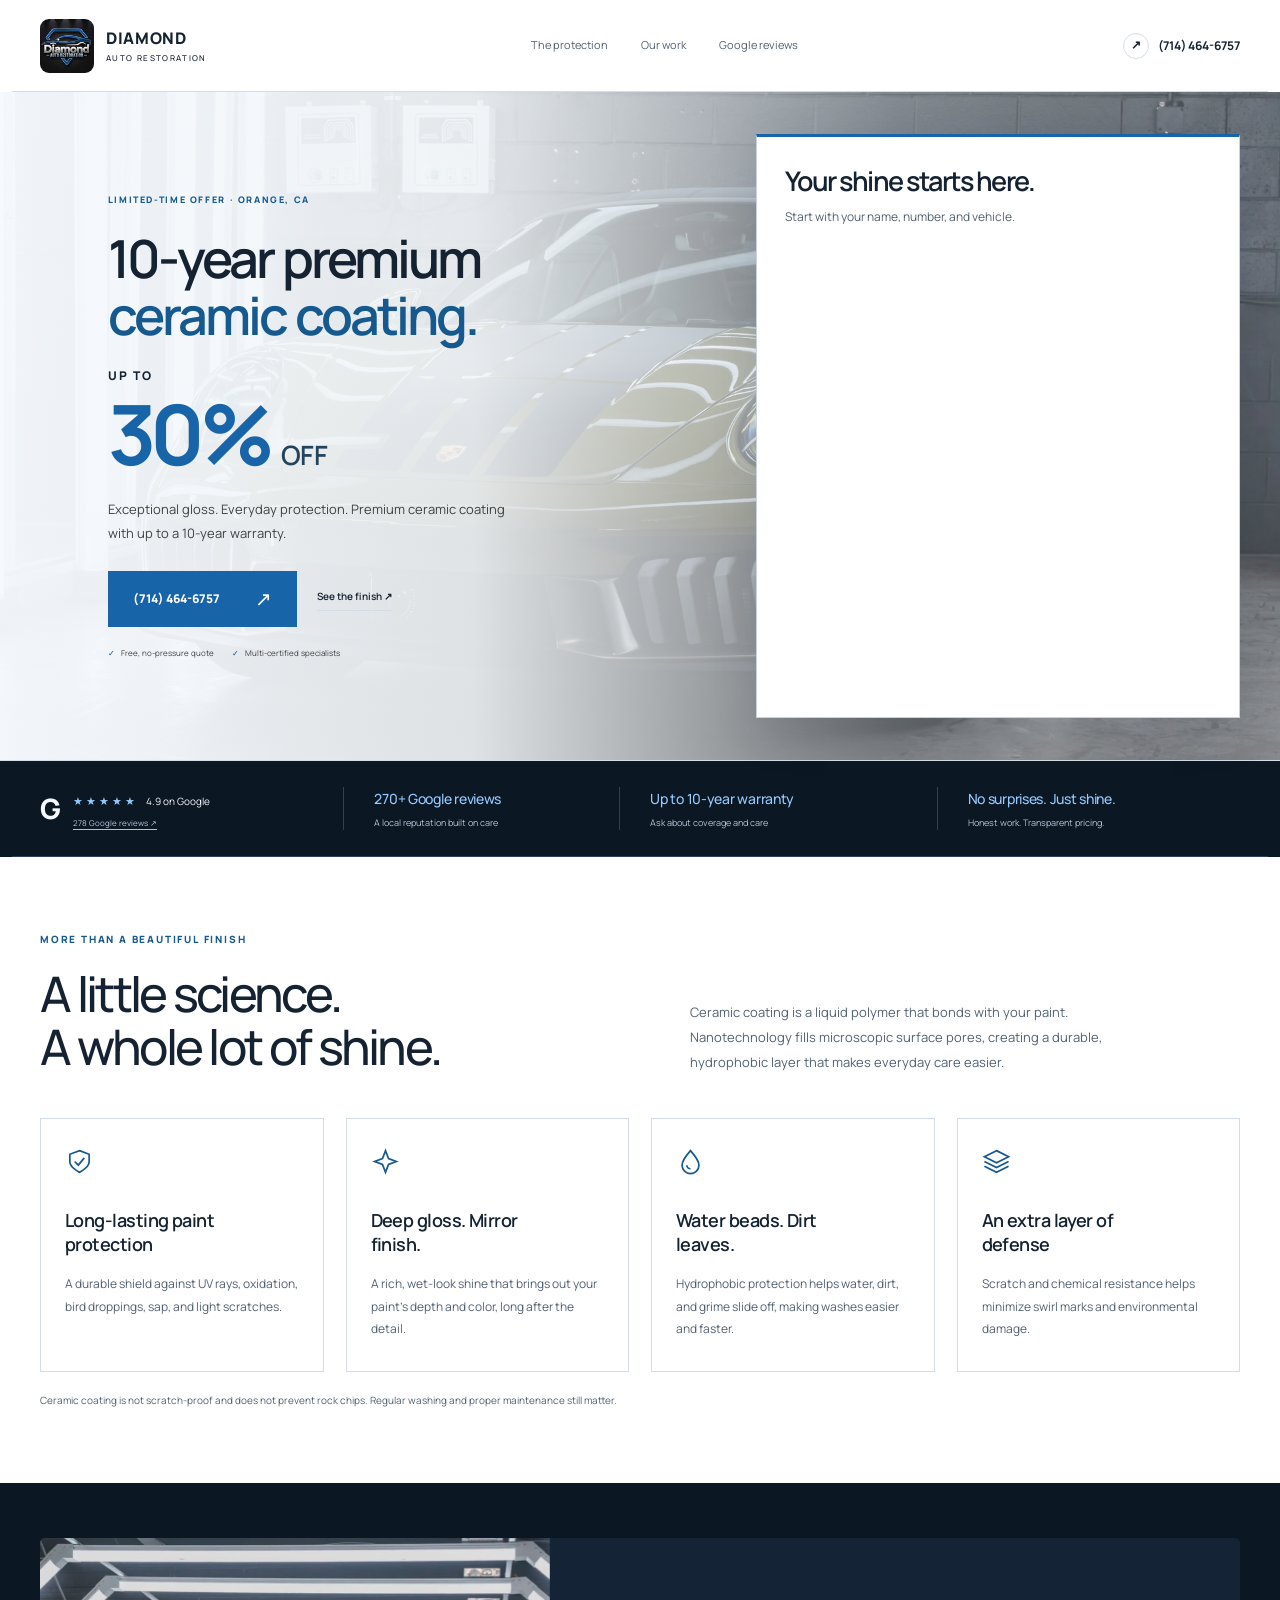
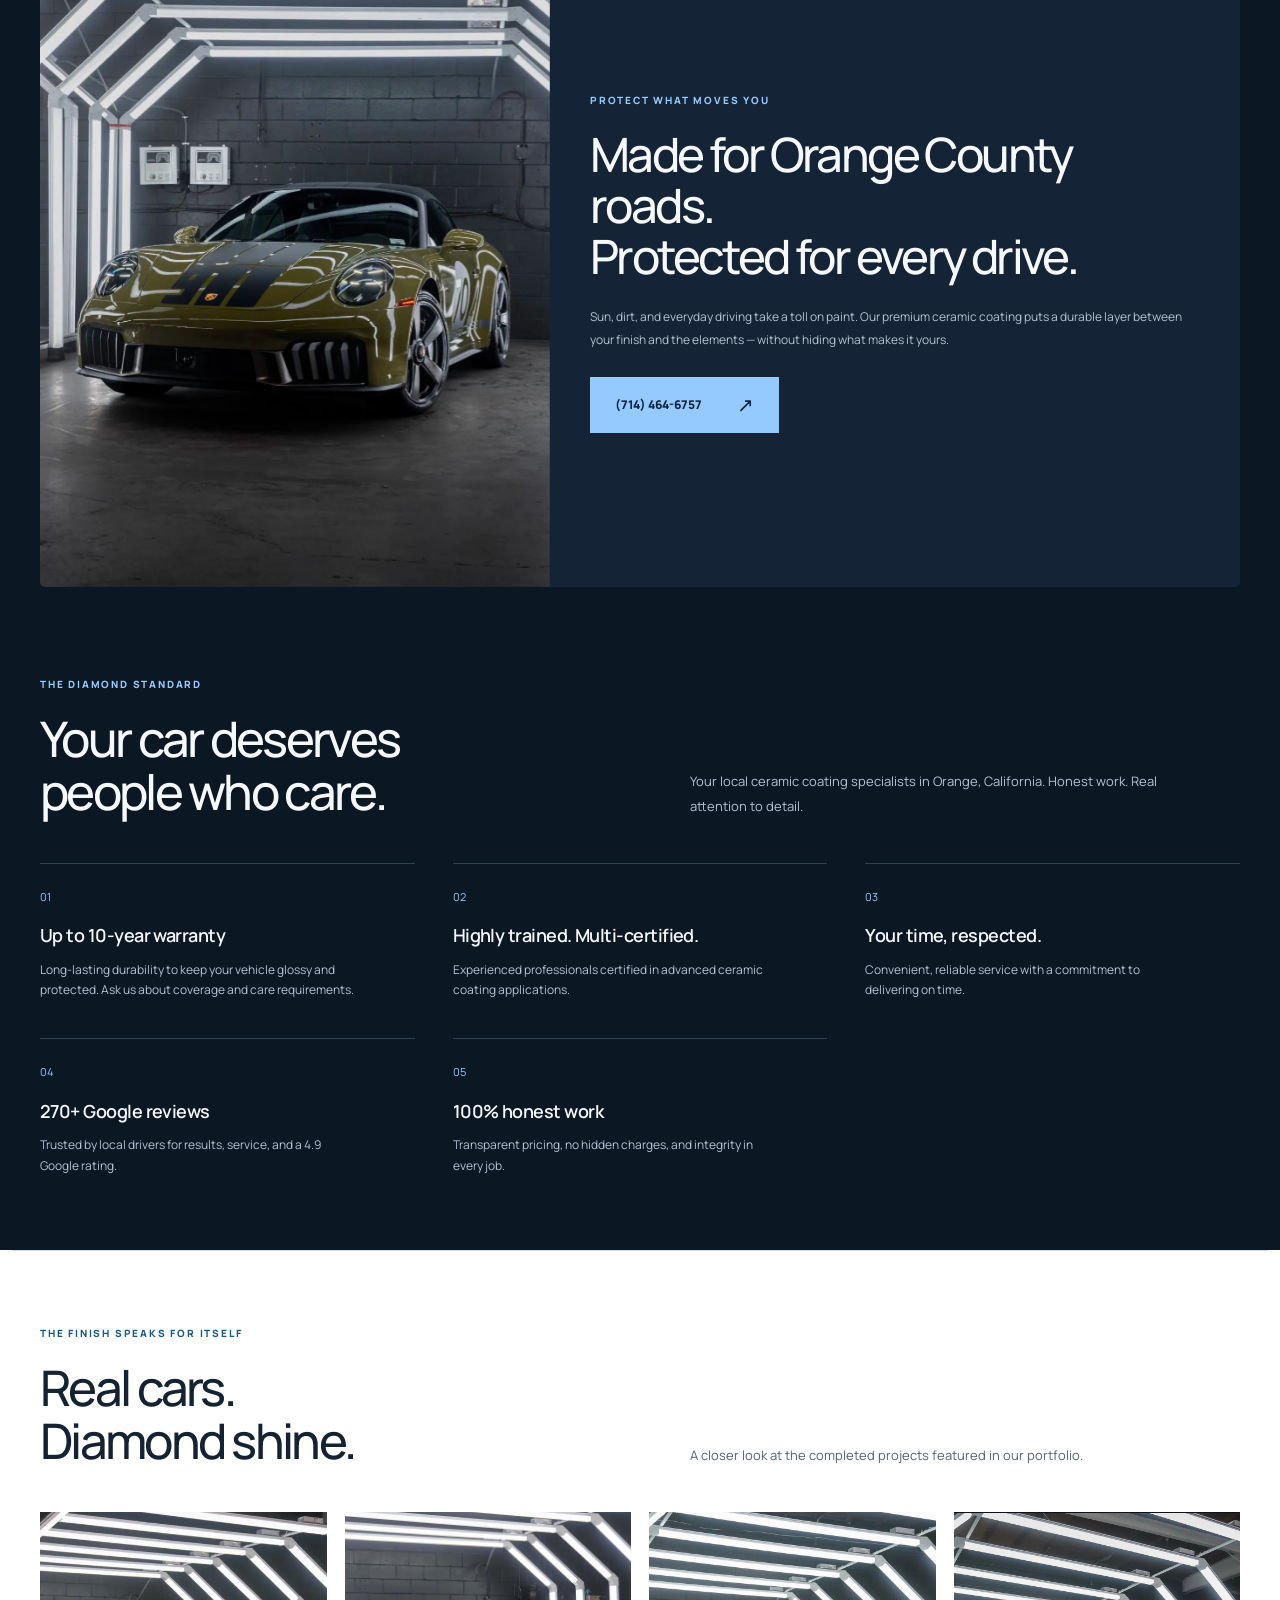
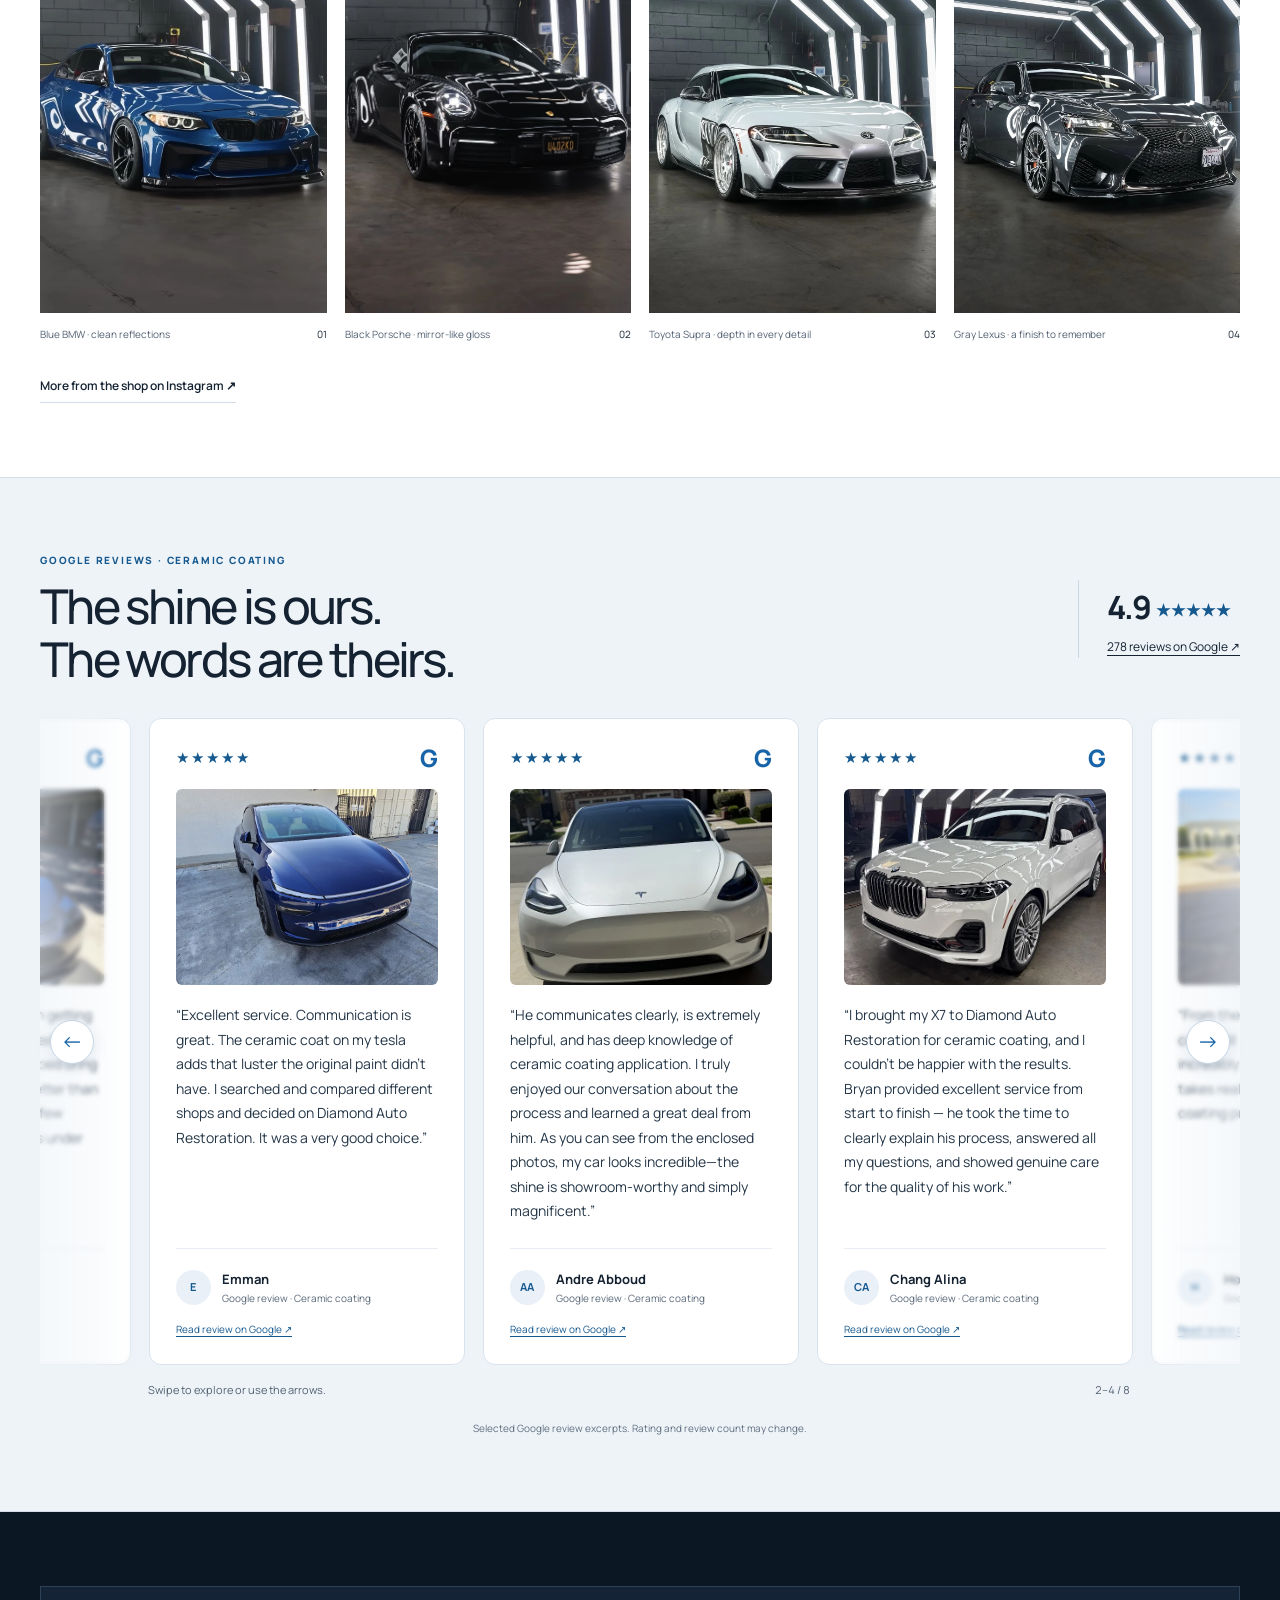
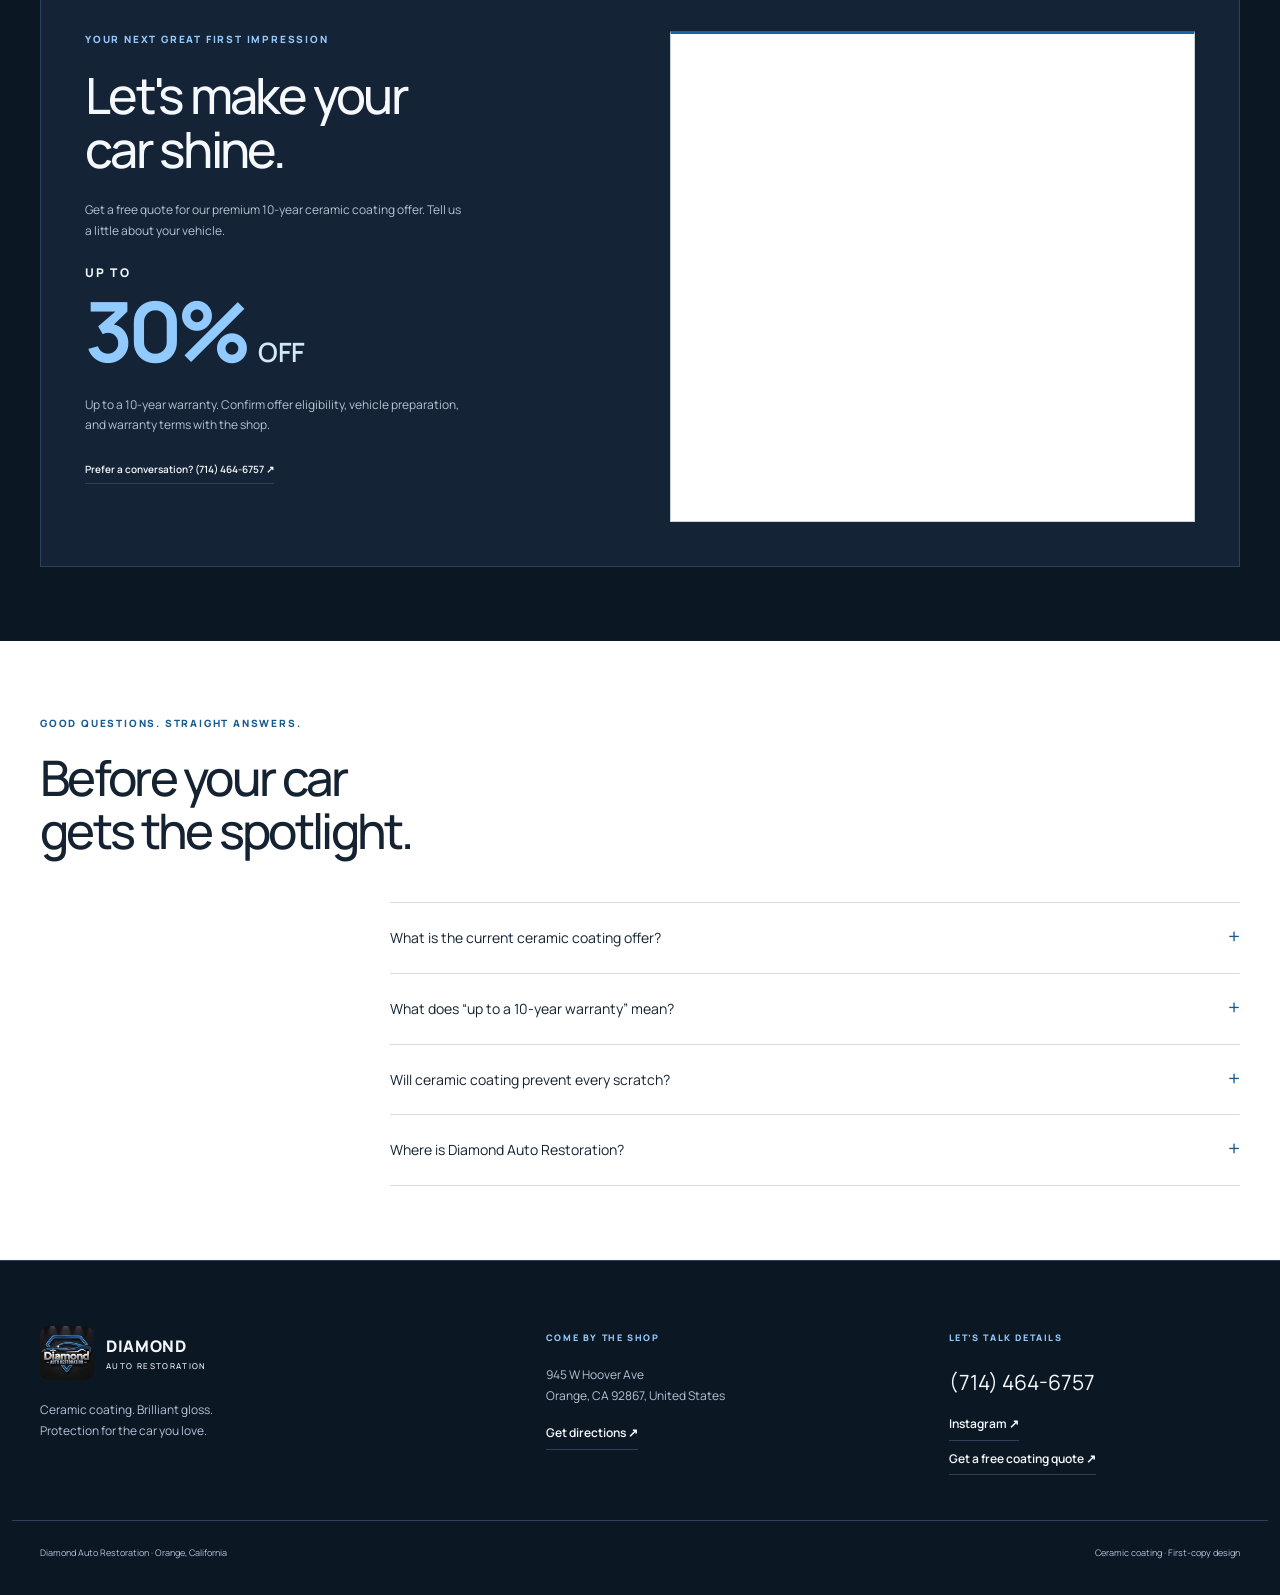
<file: index.html>
<!doctype html>
<html lang="en">
<head>
  <meta charset="UTF-8">
  <meta name="viewport" content="width=device-width, initial-scale=1">
  <meta name="description" content="Ceramic coating in Orange, California. Discover Diamond Auto Restoration’s gloss, paint protection, Tesla customer reviews, and real results.">
  <meta name="robots" content="noindex, nofollow">
  <meta name="theme-color" content="#103f70">
  <link rel="preconnect" href="https://api.leadconnectorhq.com">
  <link rel="preconnect" href="https://stcdn.leadconnectorhq.com" crossorigin>
  <link rel="preconnect" href="https://link.msgsndr.com">
  <script>
    // Register before the eager forms load; never treat a click or resize as success.
    window.addEventListener('message', event => {
      if (event.origin !== 'https://api.leadconnectorhq.com' || !Array.isArray(event.data)) return;
      const frame = [...document.querySelectorAll('iframe.ghl-form-frame')].find(frame => event.source === frame.contentWindow);
      if (!frame || frame.dataset.formId !== 'GTAlCCv4SFtoIZ1TMQ0A') return;
      const [action, storageKey, frameId, locationId, fingerprint] = event.data;
      if (action !== 'set-sticky-contacts' || locationId !== 'Bl44IxhoWBTyvmtlsVUf' ||
          frameId !== frame.id || storageKey !== `embedded_iframe_${frameId}` ||
          typeof fingerprint !== 'string' || !fingerprint) return;
      window.location.assign(new URL('thank-you.html', window.location.href).href);
    });
  </script>
  <script src="https://link.msgsndr.com/js/form_embed.js" defer></script>
  <!-- Google tag (gtag.js) -->
  <script async src="https://www.googletagmanager.com/gtag/js?id=AW-17635979577"></script>
  <script>
    window.dataLayer = window.dataLayer || [];
    function gtag(){dataLayer.push(arguments);}
    gtag('js', new Date());

    gtag('config', 'AW-17635979577');
  </script>
  <!-- Google Tag Manager -->
  <script>(function(w,d,s,l,i){w[l]=w[l]||[];w[l].push({'gtm.start':
  new Date().getTime(),event:'gtm.js'});var f=d.getElementsByTagName(s)[0],
  j=d.createElement(s),dl=l!='dataLayer'?'&l='+l:'';j.async=true;j.src=
  'https://www.googletagmanager.com/gtm.js?id='+i+dl;f.parentNode.insertBefore(j,f);
  })(window,document,'script','dataLayer','GTM-WRN5WH6K');</script>
  <!-- End Google Tag Manager -->
  <title>Ceramic Coating in Orange, CA | Diamond Auto Restoration</title>
  <link rel="icon" href="assets/diamond-auto-restoration-instagram-profile.jpg">
  <link rel="preconnect" href="https://fonts.googleapis.com">
  <link rel="preconnect" href="https://fonts.gstatic.com" crossorigin>
  <link href="https://fonts.googleapis.com/css2?family=Manrope:wght@400;500;600;700;800&display=swap" rel="stylesheet">
  <link rel="stylesheet" href="base.css">
  <link rel="stylesheet" href="variant-f.css">
  <link rel="stylesheet" href="diamond.css">
  <link rel="stylesheet" href="review-variants.css">
  <script src="site.js" defer></script>
  <script src="review-variants.js" defer></script>
</head>
<body class="variant-f diamond-page">
  <a class="skip-link" href="#main">Skip to content</a>
  <header class="site-header container">
    <a class="brand" href="#" aria-label="Diamond Auto Restoration home">
      <img src="assets/diamond-auto-restoration-instagram-profile.jpg" alt="" width="60" height="60">
      <span>DIAMOND<small>AUTO RESTORATION</small></span>
    </a>
    <nav class="desktop-nav" aria-label="Main navigation">
      <a href="#benefits">The protection</a><a href="#portfolio">Our work</a><a href="#reviews">Google reviews</a>
    </nav>
    <a class="header-call" href="tel:+17144646757"><span class="phone-symbol" aria-hidden="true">↗</span> (714) 464-6757</a>
  </header>

  <main id="main">
    <section class="daylight-hero" aria-labelledby="daylight-title">
      <img class="daylight-backdrop" src="assets/hero-porsche.webp" alt="" width="1920" height="2398" fetchpriority="high">
      <div class="container daylight-grid">
        <div class="daylight-copy">
          <span class="eyebrow">LIMITED-TIME OFFER · ORANGE, CA</span>
          <h1 id="daylight-title">10-year premium<br><span>ceramic coating.</span></h1>
          <div class="daylight-offer discount-offer"><span>UP TO</span><strong>30% <small>OFF</small></strong></div>
          <p>Exceptional gloss. Everyday protection. Premium ceramic coating with up to a 10-year warranty.</p>
          <div class="hero-buttons"><a class="button" href="tel:+17144646757">(714) 464-6757 <span aria-hidden="true">↗</span></a><a class="text-link" href="#portfolio">See the finish <span aria-hidden="true">↗</span></a></div>
          <div class="hero-assurance"><span>Free, no-pressure quote</span><span>Multi-certified specialists</span></div>
        </div>
        <aside class="daylight-card" aria-labelledby="hero-quote-title">
          <h2 id="hero-quote-title">Your shine starts here.</h2>
          <p>Start with your name, number, and vehicle.</p>
          <iframe class="ghl-form-frame" id="inline-GTAlCCv4SFtoIZ1TMQ0A-0"
            src="https://api.leadconnectorhq.com/widget/form/GTAlCCv4SFtoIZ1TMQ0A"
            title="Ceramic Coating — request your free quote" height="439" loading="eager"
            sandbox="allow-scripts allow-forms allow-same-origin allow-popups"
            data-form-id="GTAlCCv4SFtoIZ1TMQ0A" data-form-name="Ceramic Coating"
            data-cookie-consent="true" data-cookie-consent-provider="auto"></iframe>
        </aside>
      </div>
    </section>

    <div class="daylight-dark">
      <div class="studio-trust container">
        <div class="google-rating"><span class="google-letter" aria-hidden="true">G</span><div><span class="stars" aria-hidden="true">★★★★★</span><b>4.9 on Google</b><small><a href="https://share.google/E1xnnieaKPSy0a0ZR" target="_blank" rel="noopener noreferrer">278 Google reviews ↗</a></small></div></div>
        <div><strong>270+ Google reviews</strong><small>A local reputation built on care</small></div>
        <div><strong>Up to 10-year warranty</strong><small>Ask about coverage and care</small></div>
        <div><strong>No surprises. Just shine.</strong><small>Honest work. Transparent pricing.</small></div>
      </div>
    </div>

    <section id="benefits" class="section container" aria-labelledby="benefits-title">
      <div class="section-heading"><span class="eyebrow">MORE THAN A BEAUTIFUL FINISH</span><h2 id="benefits-title">A little science.<br>A whole lot of shine.</h2><p>Ceramic coating is a liquid polymer that bonds with your paint. Nanotechnology fills microscopic surface pores, creating a durable, hydrophobic layer that makes everyday care easier.</p></div>
      <div class="benefit-grid">
        <article class="benefit"><div class="benefit-icon"><svg viewBox="0 0 24 24" fill="none" stroke="currentColor" stroke-width="1.4" aria-hidden="true"><path d="m12 3 8 3v6c0 5-8 9-8 9s-8-4-8-9V6l8-3Z"/><path d="m8 12 3 3 5-6"/></svg></div><h3>Long-lasting paint protection</h3><p>A durable shield against UV rays, oxidation, bird droppings, sap, and light scratches.</p></article>
        <article class="benefit"><div class="benefit-icon"><svg viewBox="0 0 24 24" fill="none" stroke="currentColor" stroke-width="1.4" aria-hidden="true"><path d="m12 3 2.5 6.5L21 12l-6.5 2.5L12 21l-2.5-6.5L3 12l6.5-2.5L12 3Z"/></svg></div><h3>Deep gloss. Mirror finish.</h3><p>A rich, wet-look shine that brings out your paint’s depth and color, long after the detail.</p></article>
        <article class="benefit"><div class="benefit-icon"><svg viewBox="0 0 24 24" fill="none" stroke="currentColor" stroke-width="1.4" aria-hidden="true"><path d="M12 3S5 11 5 15a7 7 0 0 0 14 0c0-4-7-12-7-12Z"/><path d="M9 15a3 3 0 0 0 3 3"/></svg></div><h3>Water beads. Dirt leaves.</h3><p>Hydrophobic protection helps water, dirt, and grime slide off, making washes easier and faster.</p></article>
        <article class="benefit"><div class="benefit-icon"><svg viewBox="0 0 24 24" fill="none" stroke="currentColor" stroke-width="1.4" aria-hidden="true"><path d="m12 3 10 5-10 5L2 8l10-5Z"/><path d="m2 12 10 5 10-5M2 16l10 5 10-5"/></svg></div><h3>An extra layer of defense</h3><p>Scratch and chemical resistance helps minimize swirl marks and environmental damage.</p></article>
      </div>
      <p class="fine-print">Ceramic coating is not scratch-proof and does not prevent rock chips. Regular washing and proper maintenance still matter.</p>
    </section>

    <div class="daylight-dark daylight-story">
      <div class="container">
        <section class="studio-statement" aria-labelledby="story-title">
          <img src="assets/porsche-olive.webp" alt="Olive Porsche with black racing stripes reflecting the detailing studio lights" width="1169" height="1487" loading="lazy">
          <div><span class="eyebrow">PROTECT WHAT MOVES YOU</span><h2 id="story-title">Made for Orange County roads.<br>Protected for every drive.</h2><p>Sun, dirt, and everyday driving take a toll on paint. Our premium ceramic coating puts a durable layer between your finish and the elements — without hiding what makes it yours.</p><div class="hero-buttons"><a class="button" href="tel:+17144646757">(714) 464-6757 <span aria-hidden="true">↗</span></a></div></div>
        </section>
      </div>
      <section id="why" class="section container" aria-labelledby="why-title">
        <div class="section-heading"><span class="eyebrow">THE DIAMOND STANDARD</span><h2 id="why-title">Your car deserves<br>people who care.</h2><p>Your local ceramic coating specialists in Orange, California. Honest work. Real attention to detail.</p></div>
        <div class="why-grid">
          <article class="reason"><span class="reason-number">01</span><h3>Up to 10-year warranty</h3><p>Long-lasting durability to keep your vehicle glossy and protected. Ask us about coverage and care requirements.</p></article>
          <article class="reason"><span class="reason-number">02</span><h3>Highly trained. Multi-certified.</h3><p>Experienced professionals certified in advanced ceramic coating applications.</p></article>
          <article class="reason"><span class="reason-number">03</span><h3>Your time, respected.</h3><p>Convenient, reliable service with a commitment to delivering on time.</p></article>
          <article class="reason"><span class="reason-number">04</span><h3>270+ Google reviews</h3><p>Trusted by local drivers for results, service, and a 4.9 Google rating.</p></article>
          <article class="reason"><span class="reason-number">05</span><h3>100% honest work</h3><p>Transparent pricing, no hidden charges, and integrity in every job.</p></article>
        </div>
      </section>
    </div>

    <section id="portfolio" class="section container" aria-labelledby="portfolio-title">
      <div class="section-heading"><span class="eyebrow">THE FINISH SPEAKS FOR ITSELF</span><h2 id="portfolio-title">Real cars.<br>Diamond shine.</h2><p>A closer look at the completed projects featured in our portfolio.</p></div>
      <div class="portfolio-grid">
        <figure><img src="assets/bmw-blue.webp" alt="Blue BMW with a glossy finish under the detailing studio lights" loading="lazy" width="1075" height="1505"><figcaption><span>Blue BMW · clean reflections</span><span>01</span></figcaption></figure>
        <figure><img src="assets/porsche-black.webp" alt="Black Porsche reflecting the detailing studio lights" loading="lazy" width="1161" height="1626"><figcaption><span>Black Porsche · mirror-like gloss</span><span>02</span></figcaption></figure>
        <figure><img src="assets/supra-white.webp" alt="White Toyota Supra with a reflective finish in the detailing studio" loading="lazy" width="934" height="1308"><figcaption><span>Toyota Supra · depth in every detail</span><span>03</span></figcaption></figure>
        <figure><img src="assets/lexus-gray.webp" alt="Gray Lexus with a glossy finish under the detailing studio lights" loading="lazy" width="1034" height="1448"><figcaption><span>Gray Lexus · a finish to remember</span><span>04</span></figcaption></figure>
      </div>
      <a class="text-link" href="https://www.instagram.com/diamond.auto.restoration/" target="_blank" rel="noopener noreferrer">More from the shop on Instagram <span aria-hidden="true">↗</span></a>
    </section>

    <section id="reviews" class="reviews-section review-version-cards" aria-labelledby="reviews-title">
      <div class="section container">
        <div class="section-heading"><span class="eyebrow">GOOGLE REVIEWS · CERAMIC COATING</span><h2 id="reviews-title">The shine is ours.<br>The words are theirs.</h2><div class="review-summary"><strong>4.9 <span class="stars" aria-hidden="true">★★★★★</span></strong><a href="https://share.google/E1xnnieaKPSy0a0ZR" target="_blank" rel="noopener noreferrer">278 reviews on Google ↗</a><p>Real experiences.<br>A finish worth talking about.</p></div></div>
        <div class="review-stage">
          
          <div class="review-carousel">
            <div id="review-track" class="review-track" role="region" aria-label="Ceramic coating customer reviews" aria-describedby="reviews-help" tabindex="0">
          <article class="review-card" aria-label="Review 1 of 8">
            <div class="review-top"><span class="stars" aria-label="5 out of 5 stars">★★★★★</span><span class="google-letter" aria-hidden="true">G</span></div>
            <img class="review-photo" src="assets/review-oliver-wong.webp" alt="Tesla Model 3 photographed by Oliver Wong in his Google review" width="600" height="800" loading="lazy" decoding="async">
            <blockquote>“Bryan did an awesome job with getting my Tesla Model 3 ceramic coated. The one step polish he did really helped bring out the paint shine and even better than factory when I had picked it up few weeks back. Car looks like glass under the sun.”</blockquote>
            <div class="review-author"><span class="avatar" aria-hidden="true">OW</span><div><strong>Oliver Wong</strong><small>Google review · Ceramic coating</small></div></div>
            <a class="review-source" href="https://www.google.com/maps/reviews/data=!4m8!14m7!1m6!2m5!1sCi9DQUlRQUNvZENodHljRjlvT25wS2JUSlVlV3d0YnpSRlVXRjVSRzVEUlVsbE1FRRAB!2m1!1s0x0:0xcd00a40884d2c990!3m1!1s2@1:CAIQACodChtycF9oOnpKbTJUeWwtbzRFUWF5RG5DRUllMEE%7C%7C?hl=en-GB" target="_blank" rel="noopener noreferrer">Read review on Google ↗</a>
          </article>
          <article class="review-card" aria-label="Review 2 of 8">
            <div class="review-top"><span class="stars" aria-label="5 out of 5 stars">★★★★★</span><span class="google-letter" aria-hidden="true">G</span></div>
            <img class="review-photo" src="assets/review-emman.webp" alt="Blue Tesla photographed by Emman in their Google review" width="800" height="600" loading="lazy" decoding="async">
            <blockquote>“Excellent service. Communication is great. The ceramic coat on my tesla adds that luster the original paint didn't have. I searched and compared different shops and decided on Diamond Auto Restoration. It was a very good choice.”</blockquote>
            <div class="review-author"><span class="avatar" aria-hidden="true">E</span><div><strong>Emman</strong><small>Google review · Ceramic coating</small></div></div>
            <a class="review-source" href="https://www.google.com/maps/reviews/data=!4m8!14m7!1m6!2m5!1sCi9DQUlRQUNvZENodHljRjlvT25kRWJWcDFRbUZPVFhsdGEzaEdZakJXTTFNek1tYxAB!2m1!1s0x0:0xcd00a40884d2c990!3m1!1s2@1:CAIQACodChtycF9oOndEbVp1QmFOTXlta3hGYjBWM1MzMmc%7C%7C?hl=en-GB" target="_blank" rel="noopener noreferrer">Read review on Google ↗</a>
          </article>
          <article class="review-card" aria-label="Review 3 of 8">
            <div class="review-top"><span class="stars" aria-label="5 out of 5 stars">★★★★★</span><span class="google-letter" aria-hidden="true">G</span></div>
            <img class="review-photo" src="assets/review-andre-abboud.webp" alt="White Tesla photographed by Andre Abboud in his Google review" width="600" height="800" loading="lazy" decoding="async" style="object-position: center 30%">
            <blockquote>“He communicates clearly, is extremely helpful, and has deep knowledge of ceramic coating application. I truly enjoyed our conversation about the process and learned a great deal from him. As you can see from the enclosed photos, my car looks incredible—the shine is showroom-worthy and simply magnificent.”</blockquote>
            <div class="review-author"><span class="avatar" aria-hidden="true">AA</span><div><strong>Andre Abboud</strong><small>Google review · Ceramic coating</small></div></div>
            <a class="review-source" href="https://www.google.com/maps/reviews/data=!4m8!14m7!1m6!2m5!1sCi9DQUlRQUNvZENodHljRjlvT2tWU0xYVlNOVXRDZVdkWFgweFBRMUZOVUhremRIYxAB!2m1!1s0x0:0xcd00a40884d2c990!3m1!1s2@1:CAIQACodChtycF9oOkVSLXVSNUtCeWdXX0xPQ1FNUHkzdHc%7C%7C?hl=en-GB" target="_blank" rel="noopener noreferrer">Read review on Google ↗</a>
          </article>
          <article class="review-card" aria-label="Review 4 of 8">
            <div class="review-top"><span class="stars" aria-label="5 out of 5 stars">★★★★★</span><span class="google-letter" aria-hidden="true">G</span></div>
            <img class="review-photo" src="assets/review-chang-alina.webp" alt="White BMW X7 photographed by Chang Alina in their Google review" width="600" height="800" loading="lazy" decoding="async">
            <blockquote>“I brought my X7 to Diamond Auto Restoration for ceramic coating, and I couldn't be happier with the results. Bryan provided excellent service from start to finish — he took the time to clearly explain his process, answered all my questions, and showed genuine care for the quality of his work.”</blockquote>
            <div class="review-author"><span class="avatar" aria-hidden="true">CA</span><div><strong>Chang Alina</strong><small>Google review · Ceramic coating</small></div></div>
            <a class="review-source" href="https://www.google.com/maps/reviews/data=!4m8!14m7!1m6!2m5!1sCi9DQUlRQUNvZENodHljRjlvT2xZMFMxaFJaelUzYlRoVFlTMUlWRVJGUXpkaE1HYxAB!2m1!1s0x0:0xcd00a40884d2c990!3m1!1s2@1:CAIQACodChtycF9oOlY0S1hRZzU3bThTYS1IVERFQzdhMGc%7C%7C?hl=en-GB" target="_blank" rel="noopener noreferrer">Read review on Google ↗</a>
          </article>
          <article class="review-card" aria-label="Review 5 of 8">
            <div class="review-top"><span class="stars" aria-label="5 out of 5 stars">★★★★★</span><span class="google-letter" aria-hidden="true">G</span></div>
            <img class="review-photo" src="assets/review-hosh.webp" alt="Red Tesla photographed by Hosh in their Google review" width="800" height="600" loading="lazy" decoding="async">
            <blockquote>“From the moment I dropped off my car, I could tell I was in good hands. He’s incredibly detail oriented, patient, and takes real pride in his work! The ceramic coating process was meticulous.”</blockquote>
            <div class="review-author"><span class="avatar" aria-hidden="true">H</span><div><strong>Hosh</strong><small>Google review · Ceramic coating</small></div></div>
            <a class="review-source" href="https://www.google.com/maps/reviews/data=!4m8!14m7!1m6!2m5!1sChZDSUhNMG9nS0VJQ0FnTUNZMUllWVdnEAE!2m1!1s0x0:0xcd00a40884d2c990!3m1!1s2@1:CIHM0ogKEICAgMCY1IeYWg%7C%7C?hl=en-GB" target="_blank" rel="noopener noreferrer">Read review on Google ↗</a>
          </article>
          <article class="review-card" aria-label="Review 6 of 8">
            <div class="review-top"><span class="stars" aria-label="5 out of 5 stars">★★★★★</span><span class="google-letter" aria-hidden="true">G</span></div>
            <img class="review-photo" src="assets/review-david-rothman.webp" alt="Red Tesla photographed by David Rothman in his Google review" width="600" height="800" loading="lazy" decoding="async">
            <blockquote>“Diamond Auto Restoration was my choice for a coating of ceramic wax. I purchased a new Tesla and needed the treatment rapidly. I received a quote, accepted it and dropped my Tesla at their location. Four hours later I picked it up.”</blockquote>
            <div class="review-author"><span class="avatar" aria-hidden="true">DR</span><div><strong>David Rothman</strong><small>Google review · Ceramic coating</small></div></div>
            <a class="review-source" href="https://www.google.com/maps/reviews/data=!4m8!14m7!1m6!2m5!1sCi9DQUlRQUNvZENodHljRjlvT2poQmNHOHdkRjh5WVZkZk1GcHRlWEpNU25sVlVFRRAB!2m1!1s0x0:0xcd00a40884d2c990!3m1!1s2@1:CAIQACodChtycF9oOjhBcG8wdF8yYVdfMFpteXJMSnlVUEE%7C%7C?hl=en-GB" target="_blank" rel="noopener noreferrer">Read review on Google ↗</a>
          </article>
          <article class="review-card" aria-label="Review 7 of 8">
            <div class="review-top"><span class="stars" aria-label="5 out of 5 stars">★★★★★</span><span class="google-letter" aria-hidden="true">G</span></div>
            <img class="review-photo" src="assets/review-laura-rodriguez-gomez.webp" alt="Honda Pilot photographed by Laura Rodriguez-Gomez in her Google review" width="600" height="800" loading="lazy" decoding="async" style="object-position: center 60%">
            <blockquote>“I recently had my Honda Pilot ceramic coated at this establishment, and the results exceeded my expectations. From start to finish, the team was professional, knowledgeable, and took the time to explain the process and benefits of ceramic coating.”</blockquote>
            <div class="review-author"><span class="avatar" aria-hidden="true">LR</span><div><strong>Laura Rodriguez-Gomez</strong><small>Google review · Ceramic coating</small></div></div>
            <a class="review-source" href="https://www.google.com/maps/reviews/data=!4m8!14m7!1m6!2m5!1sCi9DQUlRQUNvZENodHljRjlvT2pKRWVIQkxRazlIVFY5M1MxVkhURFZTYm1seVVuYxAB!2m1!1s0x0:0xcd00a40884d2c990!3m1!1s2@1:CAIQACodChtycF9oOjJEeHBLQk9HTV93S1VHTDVSbmlyUnc%7C%7C?hl=en-GB" target="_blank" rel="noopener noreferrer">Read review on Google ↗</a>
          </article>
          <article class="review-card" aria-label="Review 8 of 8">
            <div class="review-top"><span class="stars" aria-label="5 out of 5 stars">★★★★★</span><span class="google-letter" aria-hidden="true">G</span></div>
            <img class="review-photo" src="assets/review-roy-david.webp" alt="Gray Tesla photographed by Roy David in his Google review" width="600" height="800" loading="lazy" decoding="async">
            <blockquote>“Love the result of the ceramic coating by Diamond Auto Restoration. They have their own shop that you go to and not someone that comes to your place and do it outside.”</blockquote>
            <div class="review-author"><span class="avatar" aria-hidden="true">RD</span><div><strong>Roy David</strong><small>Google review · Ceramic coating</small></div></div>
            <a class="review-source" href="https://www.google.com/maps/reviews/data=!4m8!14m7!1m6!2m5!1sCi9DQUlRQUNvZENodHljRjlvT2tWelJHVlhVbVZuZVhaTU1EVlliR2gwYW5kclgzYxAB!2m1!1s0x0:0xcd00a40884d2c990!3m1!1s2@1:CAIQACodChtycF9oOkVzRGVXUmVneXZMMDVYbGh0andrX3c%7C%7C?hl=en-GB" target="_blank" rel="noopener noreferrer">Read review on Google ↗</a>
          </article>
            </div>
            <div class="reviews-toolbar">
              <p id="reviews-help">Swipe to explore or use the arrows.</p>
              <div class="review-controls" hidden>
                <button type="button" data-review-step="-1" aria-label="Previous review" aria-controls="review-track">←</button>
                <output class="review-position" aria-live="polite" aria-atomic="true">1 / 8</output>
                <button type="button" data-review-step="1" aria-label="Next review" aria-controls="review-track">→</button>
              </div>
            </div>
          </div>
        </div>
        <p class="fine-print">Selected Google review excerpts. Rating and review count may change.</p>
      </div>
    </section>

    <div class="daylight-dark">
      <section id="quote" class="section container" aria-labelledby="quote-title">
        <div class="quote-layout">
          <div class="quote-copy"><span class="eyebrow">YOUR NEXT GREAT FIRST IMPRESSION</span><h2 id="quote-title">Let's make your<br>car shine.</h2><p>Get a free quote for our premium 10-year ceramic coating offer. Tell us a little about your vehicle.</p><div class="discount-offer"><span>UP TO</span><strong>30% <small>OFF</small></strong></div><p>Up to a 10-year warranty. Confirm offer eligibility, vehicle preparation, and warranty terms with the shop.</p><a class="text-link" href="tel:+17144646757">Prefer a conversation? (714) 464-6757 ↗</a></div>
          <div class="ghl-quote">
            <iframe class="ghl-form-frame" id="inline-GTAlCCv4SFtoIZ1TMQ0A-1"
              src="https://api.leadconnectorhq.com/widget/form/GTAlCCv4SFtoIZ1TMQ0A"
              title="Ceramic Coating — request your free quote" height="439" loading="eager"
              sandbox="allow-scripts allow-forms allow-same-origin allow-popups"
              data-form-id="GTAlCCv4SFtoIZ1TMQ0A" data-form-name="Ceramic Coating"
              data-cookie-consent="true" data-cookie-consent-provider="auto"></iframe>
          </div>
        </div>
      </section>
    </div>

    <section id="faq" class="section container" aria-labelledby="faq-title">
      <div class="section-heading"><span class="eyebrow">GOOD QUESTIONS. STRAIGHT ANSWERS.</span><h2 id="faq-title">Before your car<br>gets the spotlight.</h2></div>
      <div class="faq-list">
        <details><summary>What is the current ceramic coating offer?</summary><p>Get up to 30% off premium ceramic coating for a limited time. Request a free quote from Diamond Auto Restoration to confirm your vehicle’s preparation needs, offer eligibility, and final quote.</p></details>
        <details><summary>What does “up to a 10-year warranty” mean?</summary><p>The advertised coating offers up to 10 years of warranty and durability. Ask Diamond Auto Restoration about the specific coverage, eligibility, and maintenance requirements for your vehicle before booking.</p></details>
        <details><summary>Will ceramic coating prevent every scratch?</summary><p>No. It helps resist light scratches, swirl marks, chemicals, and environmental contamination, but it is not scratch-proof. Proper care still matters.</p></details>
        <details><summary>Where is Diamond Auto Restoration?</summary><p>Visit us at 945 W Hoover Ave, Orange, CA 92867, United States. Call <a href="tel:+17144646757">(714) 464-6757</a> to discuss your vehicle.</p></details>
      </div>
    </section>
  </main>

  <footer class="site-footer">
    <div class="container footer-grid">
      <div><a class="brand" href="#"><img src="assets/diamond-auto-restoration-instagram-profile.jpg" alt="Diamond Auto Restoration Instagram logo" width="60" height="60"><span>DIAMOND<small>AUTO RESTORATION</small></span></a><p>Ceramic coating. Brilliant gloss.<br>Protection for the car you love.</p></div>
      <div><span class="eyebrow">COME BY THE SHOP</span><address>945 W Hoover Ave<br>Orange, CA 92867, United States</address><a class="text-link" href="https://share.google/E1xnnieaKPSy0a0ZR" target="_blank" rel="noopener noreferrer">Get directions ↗</a></div>
      <div><span class="eyebrow">LET’S TALK DETAILS</span><a class="footer-phone" href="tel:+17144646757">(714) 464-6757</a><a class="text-link" href="https://www.instagram.com/diamond.auto.restoration/" target="_blank" rel="noopener noreferrer">Instagram ↗</a><a class="text-link" href="https://www.diamondautorestoration.com/contact-us">Get a free coating quote ↗</a></div>
    </div>
    <div class="container footer-bottom"><span>Diamond Auto Restoration · Orange, California</span><span>Ceramic coating · First-copy design</span></div>
  </footer>
  <!-- Google Tag Manager (noscript) -->
  <noscript><iframe src="https://www.googletagmanager.com/ns.html?id=GTM-WRN5WH6K"
  height="0" width="0" style="display:none;visibility:hidden"></iframe></noscript>
  <!-- End Google Tag Manager (noscript) -->
</body>
</html>
</file>
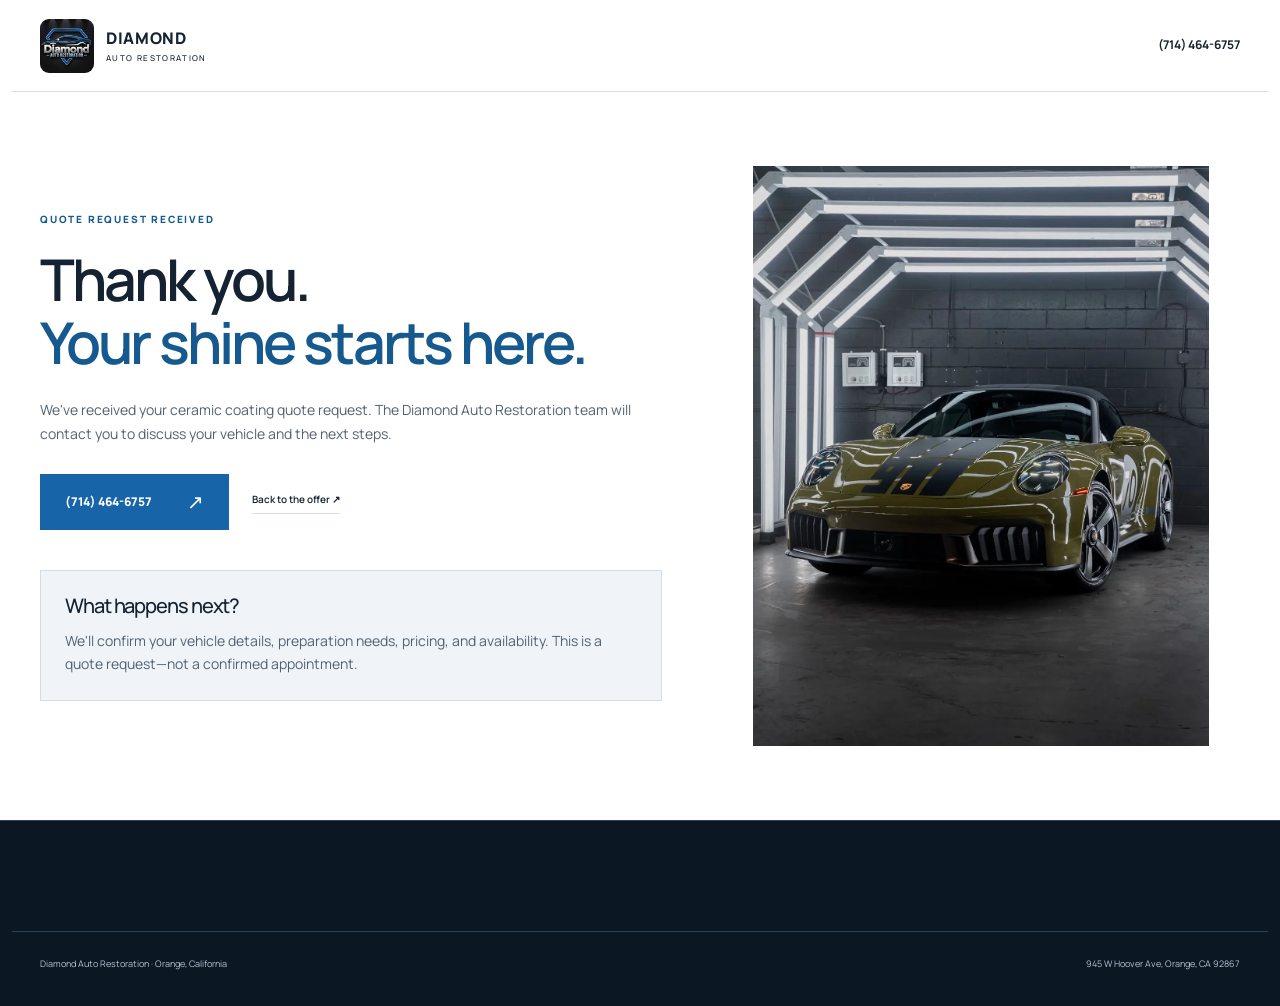
<file: thank-you.html>
<!doctype html>
<html lang="en">
<head>
  <meta charset="UTF-8">
  <meta name="viewport" content="width=device-width, initial-scale=1">
  <meta name="robots" content="noindex, nofollow">
  <meta name="description" content="Thank you for requesting a ceramic coating quote from Diamond Auto Restoration in Orange, California.">
  <!-- Google tag (gtag.js) -->
  <script async src="https://www.googletagmanager.com/gtag/js?id=AW-17635979577"></script>
  <script>
    window.dataLayer = window.dataLayer || [];
    function gtag(){dataLayer.push(arguments);}
    gtag('js', new Date());

    gtag('config', 'AW-17635979577');
  </script>
  <!-- Google Tag Manager -->
  <script>(function(w,d,s,l,i){w[l]=w[l]||[];w[l].push({'gtm.start':
  new Date().getTime(),event:'gtm.js'});var f=d.getElementsByTagName(s)[0],
  j=d.createElement(s),dl=l!='dataLayer'?'&l='+l:'';j.async=true;j.src=
  'https://www.googletagmanager.com/gtm.js?id='+i+dl;f.parentNode.insertBefore(j,f);
  })(window,document,'script','dataLayer','GTM-WRN5WH6K');</script>
  <!-- End Google Tag Manager -->
  <title>Thank You | Diamond Auto Restoration</title>
  <link rel="icon" href="assets/diamond-auto-restoration-instagram-profile.jpg">
  <link rel="preconnect" href="https://fonts.googleapis.com">
  <link rel="preconnect" href="https://fonts.gstatic.com" crossorigin>
  <link href="https://fonts.googleapis.com/css2?family=Manrope:wght@400;500;600;700;800&display=swap" rel="stylesheet">
  <link rel="stylesheet" href="base.css">
  <link rel="stylesheet" href="variant-f.css">
  <link rel="stylesheet" href="diamond.css">
  <style>
    .thank-you-header { justify-content: space-between; }
    .thank-you-grid { display: grid; grid-template-columns: 1.2fr 1fr; gap: 60px; align-items: center; }
    .thank-you-grid h1 { font-size: clamp(36px, 4.5vw, 60px); line-height: 1.1; font-weight: 600; letter-spacing: -.05em; }
    .thank-you-grid h1 span { color: var(--accent-ink); }
    .thank-you-grid p { margin-top: 24px; color: var(--muted); }
    .thank-you-grid img { width: 100%; height: auto; max-height: 580px; object-fit: contain; }
    .thank-you-grid .hero-buttons { margin-top: 28px; flex-wrap: wrap; }
    .thank-you-next { margin-top: 40px; padding: 24px; background: var(--surface); border: 1px solid var(--line); }
    .thank-you-next h2 { font-size: 20px; margin-bottom: 12px; }
    .thank-you-next p { margin-top: 0; }
    @media (max-width: 760px) { .thank-you-grid { grid-template-columns: minmax(0, 1fr); gap: 32px; } }
  </style>
</head>
<body class="variant-f diamond-page">
  <a class="skip-link" href="#main">Skip to content</a>
  <header class="site-header container thank-you-header">
    <a class="brand" href="./" aria-label="Diamond Auto Restoration home"><img src="assets/diamond-auto-restoration-instagram-profile.jpg" alt="" width="60" height="60"><span>DIAMOND<small>AUTO RESTORATION</small></span></a>
    <a class="header-call" href="tel:+17144646757">(714) 464-6757</a>
  </header>
  <main id="main" class="section container">
    <div class="thank-you-grid">
      <section aria-labelledby="thank-you-title">
        <span class="eyebrow">QUOTE REQUEST RECEIVED</span>
        <h1 id="thank-you-title">Thank you.<br><span>Your shine starts here.</span></h1>
        <p>We've received your ceramic coating quote request. The Diamond Auto Restoration team will contact you to discuss your vehicle and the next steps.</p>
        <div class="hero-buttons"><a class="button" href="tel:+17144646757">(714) 464-6757 <span aria-hidden="true">↗</span></a><a class="text-link" href="./">Back to the offer ↗</a></div>
        <div class="thank-you-next"><h2>What happens next?</h2><p>We'll confirm your vehicle details, preparation needs, pricing, and availability. This is a quote request—not a confirmed appointment.</p></div>
      </section>
      <img src="assets/porsche-olive.webp" alt="Olive Porsche reflecting the detailing studio lights" width="1169" height="1487">
    </div>
  </main>
  <footer class="site-footer">
    <div class="container footer-bottom"><span>Diamond Auto Restoration · Orange, California</span><span>945 W Hoover Ave, Orange, CA 92867</span></div>
  </footer>
  <!-- Google Tag Manager (noscript) -->
  <noscript><iframe src="https://www.googletagmanager.com/ns.html?id=GTM-WRN5WH6K"
  height="0" width="0" style="display:none;visibility:hidden"></iframe></noscript>
  <!-- End Google Tag Manager (noscript) -->
</body>
</html>
</file>
<file: base.css>
*{box-sizing:border-box}html{scroll-behavior:smooth;scroll-padding-top:30px}body{margin:0;--bg:#101110;--surface:#191b19;--text:#f6f5ef;--muted:#a9ada7;--line:#343832;--accent:#d6eea6;--on-accent:#172015;background:var(--bg);color:var(--text);font-family:'Manrope',sans-serif;font-size:14px;line-height:1.7}button,input{font:inherit}button,a,input,summary{-webkit-tap-highlight-color:transparent}a{color:inherit;text-decoration:none}button,a,summary{touch-action:manipulation}button{cursor:pointer}a:hover{text-decoration:none}a:focus-visible,button:focus-visible,input:focus-visible,summary:focus-visible{outline:3px solid var(--accent);outline-offset:5px}button:disabled{cursor:default}img{display:block;max-width:100%;object-fit:cover}h1,h2,h3,p,figure{margin:0}h1,h2,h3{line-height:1.08}h1,h2{font-weight:500;letter-spacing:-.055em}p{color:var(--muted)}h3{font-size:18px;font-weight:600;letter-spacing:-.03em;line-height:1.35}.container{width:min(1256px,100%);margin-inline:auto;padding-inline:28px}.section{padding-block:94px}.eyebrow{display:block;color:var(--accent);font-size:10px;letter-spacing:.18em;font-weight:800;line-height:1.7;margin-bottom:20px}.button{display:inline-flex;align-items:center;justify-content:space-between;gap:35px;background:var(--accent);color:var(--on-accent);padding:17px 24px;font-size:12px;line-height:1.5;font-weight:800;border:1px solid transparent;border-radius:3px;transition:filter .2s,transform .2s}.button:hover{filter:brightness(1.1);transform:translateY(-2px)}.button span{font-size:20px;font-weight:400;line-height:1}.button.secondary{background:transparent;color:var(--text);border-color:var(--line)}.text-link{display:inline-block;font-size:12px;border-bottom:1px solid var(--line);padding-bottom:5px;font-weight:600}.text-link:hover{color:var(--accent)}.site-header{height:100px;display:flex;align-items:center;justify-content:space-between;gap:28px;position:relative;z-index:5}.brand{display:flex;align-items:center;gap:12px;flex-shrink:0}.brand img{border-radius:50%;width:49px;height:49px}.brand>span{font-size:16px;font-weight:800;letter-spacing:.04em;line-height:1.25}.brand small{display:block;font-size:8px;font-weight:500;letter-spacing:.31em;margin-top:5px}.desktop-nav{display:flex;gap:33px;font-size:11px;color:var(--muted)}.desktop-nav a:hover{color:var(--text)}.header-call{font-size:12px;font-weight:700}.phone-symbol{display:inline-flex;width:26px;height:26px;align-items:center;justify-content:center;border:1px solid var(--line);border-radius:50%;margin-right:7px}.menu-toggle{display:none}.section-heading{display:grid;grid-template-columns:1fr 1fr;gap:0 100px;margin-bottom:44px}.section-heading .eyebrow{grid-column:1/-1}.section-heading h2{font-size:49px}.section-heading>p{max-width:470px;font-size:13px;align-self:end;line-height:1.9}.benefit-grid{display:grid;grid-template-columns:repeat(4,1fr);gap:22px}.benefit{border:1px solid var(--line);padding:28px 24px 30px;border-radius:4px}.benefit-icon{width:29px;height:29px;color:var(--accent);margin-bottom:32px}.benefit-icon svg{width:100%;height:100%}.benefit h3{max-width:190px;margin-bottom:16px}.benefit p{font-size:12px;line-height:1.9}.fine-print{font-size:10px;margin-top:20px}.why-grid{display:grid;grid-template-columns:repeat(3,1fr);gap:38px}.reason{border-top:1px solid var(--line);padding-top:24px}.reason-number{color:var(--accent);font-size:11px;display:block;margin-bottom:17px}.reason h3{margin-bottom:12px}.reason p{font-size:12px;max-width:320px}.portfolio-grid{display:grid;grid-template-columns:repeat(4,1fr);gap:18px;margin-bottom:30px}.portfolio-grid img{height:340px;width:100%;filter:saturate(.85);border-radius:3px;transition:filter .2s}.portfolio-grid figure:hover img{filter:saturate(1.15)}.portfolio-grid figcaption{display:flex;justify-content:space-between;gap:12px;padding-top:13px;font-size:10px;color:var(--muted)}.portfolio-grid figcaption>span:last-child{white-space:nowrap;color:var(--text)}.quote-layout{display:grid;grid-template-columns:1fr 1fr;gap:100px;padding:60px;background:var(--surface);border:1px solid var(--line);border-radius:5px}.quote-copy h2{font-size:50px;margin-bottom:24px}.quote-copy>p{font-size:12px;max-width:380px}.quote-price{display:flex;align-items:center;gap:20px;margin:24px 0}.quote-price strong{font-size:64px;line-height:1.2;letter-spacing:-.07em;font-weight:500}.quote-price s{font-size:21px;color:var(--muted)}.quote-price small{display:block;font-size:10px;color:var(--accent)}.quote-copy .text-link{margin-top:26px;font-size:10px}.quote-form{display:grid;gap:16px;align-content:start}.form-kicker{font-size:11px;font-weight:700;letter-spacing:.1em;margin-bottom:5px}.quote-form label{display:block;font-size:11px}.quote-form label>span{color:var(--accent)}.quote-form input{display:block;width:100%;padding:13px 15px;color:var(--text);background:var(--bg);border:1px solid var(--line);border-radius:3px;margin-top:6px;font-size:12px}.quote-form input::placeholder{color:var(--muted);opacity:.8}.quote-form .button{width:100%;margin-top:3px}.form-note{font-size:10px;line-height:1.7}.form-note a{text-decoration:underline}.form-status{font-size:12px;padding:14px;border:1px solid var(--accent);color:var(--text)}.faq-list{max-width:850px;margin-left:auto}details{border-top:1px solid var(--line);padding:23px 0}details:last-child{border-bottom:1px solid var(--line)}summary{cursor:pointer;list-style:none;font-size:14px;display:flex;justify-content:space-between;gap:20px}summary::-webkit-details-marker{display:none}summary::after{content:'+';color:var(--accent);font-size:21px;line-height:1}details[open] summary::after{content:'−'}details p{font-size:12px;padding:16px 40px 0 0;max-width:750px}.site-footer{border-top:1px solid var(--line);padding-top:65px;padding-bottom:110px}.footer-grid{display:grid;grid-template-columns:1.3fr 1fr .85fr;gap:60px}.footer-grid p{font-size:12px;margin-top:20px}.footer-grid .eyebrow{font-size:9px;margin:4px 0 20px}.footer-grid address{font-size:12px;font-style:normal;color:var(--muted);margin-bottom:14px}.footer-phone{display:block;font-size:21px;margin-bottom:13px}.footer-grid>div:last-child .text-link{display:table;margin-top:8px}.footer-bottom{display:flex;justify-content:space-between;border-top:1px solid var(--line);margin-top:45px;padding-top:24px;font-size:9px;color:var(--muted)}.skip-link{position:fixed;left:20px;top:-100px;z-index:100;background:var(--accent);color:var(--on-accent);padding:12px}.skip-link:focus{top:10px}.prototype-switcher{position:fixed;z-index:50;bottom:20px;left:50%;transform:translateX(-50%);display:flex;align-items:center;gap:15px;background:#faf9f4;color:#191b19;border:1px solid #d8d8cf;padding:9px 11px;border-radius:10px;box-shadow:0 7px 35px #0004;font-family:'Manrope',sans-serif;white-space:nowrap}.prototype-switcher button{width:32px;height:35px;border:0;border-radius:5px;background:#eaece5;color:#1b211a;font-size:20px}.prototype-switcher button:hover{background:#d5e3c4}.prototype-switcher>div:nth-child(2){min-width:157px}.switcher-caption{display:block;font-size:7px;letter-spacing:.18em;color:#676b62;font-weight:800}.prototype-switcher #variant-label{display:block;font-size:11px;font-weight:800}.variant-dots{display:flex;gap:3px}.variant-dots a{display:flex;align-items:center;justify-content:center;width:28px;height:29px;font-size:9px;border-radius:4px;color:#62685c}.variant-dots a[aria-current='page']{background:#1b2418;color:#e4f4d0}.prototype-switcher :focus-visible{outline:2px solid #507531;outline-offset:2px}
/* A — Midnight Studio: photographic split hero and technical detailing language. */
.variant-a{background:#101110}.variant-a .site-header{border-bottom:1px solid var(--line)}.studio-hero{position:relative;display:grid;grid-template-columns:1fr 1fr;min-height:690px;align-items:center;padding-top:35px;padding-bottom:55px;gap:35px}.studio-copy{position:relative;z-index:2;padding-top:8px}.hero-location{font-size:9px;letter-spacing:.16em;display:flex;align-items:center;gap:10px;margin-bottom:30px;color:#c3c8bd}.status-dot{width:5px;height:5px;background:var(--accent);display:inline-block;border-radius:50%;box-shadow:0 0 0 4px #d6eea610}.studio-copy h1{font-size:clamp(42px,4.1vw,58px);font-weight:500;line-height:1.08;letter-spacing:-.06em}.studio-copy h1 em{font-style:normal;color:var(--accent)}.studio-copy>p{font-size:12px;line-height:1.8;max-width:390px;margin:18px 0 25px}.studio-offer{display:flex;align-items:center;gap:18px;margin:22px 0 26px}.studio-offer>strong{font-size:118px;letter-spacing:-.08em;font-weight:600;line-height:1;color:var(--accent)}.studio-offer>div{font-size:10px;line-height:1.8}.studio-offer s{display:block;color:var(--muted);font-size:18px;margin-bottom:10px}.offer-save{color:var(--accent);border:1px solid #d6eea62b;background:#d6eea609;border-radius:3px;padding:5px 8px;font-size:10px;letter-spacing:.06em}.hero-buttons{display:flex;gap:23px;align-items:center}.hero-buttons .text-link{font-size:10px}.hero-assurance{display:flex;gap:18px;margin-top:19px;font-size:8px;color:var(--muted)}.hero-assurance span::before{content:'✓';color:var(--accent);margin-right:6px}.studio-visual{position:relative;align-self:stretch;min-width:0;margin:10px 0 0}.studio-visual>img{width:100%;height:100%;position:absolute;inset:0;object-fit:cover;object-position:center 57%;border-radius:5px;filter:brightness(.76)}.studio-visual::after{content:'';position:absolute;inset:0;background:linear-gradient(0deg,#101110ad,transparent 35%);border-radius:5px;pointer-events:none}.image-topline{position:absolute;z-index:1;top:22px;left:22px;right:22px;display:flex;justify-content:space-between;color:#e2e8dd;font-size:8px;letter-spacing:.16em}.image-topline span:first-child::before{content:'+';margin-right:8px}.warranty-badge{position:absolute;z-index:1;right:-13px;top:80px;background:var(--accent);color:#172015;width:108px;height:118px;display:flex;flex-direction:column;align-items:center;justify-content:center;clip-path:polygon(0 0,100% 0,100% 88%,50% 100%,0 88%)}.warranty-badge small{font-size:7px;letter-spacing:.15em}.warranty-badge strong{font-size:48px;line-height:1;letter-spacing:-.07em;font-weight:500}.warranty-badge span{font-size:8px;font-weight:700;letter-spacing:.05em;line-height:1.5;text-align:center;margin-top:4px}.image-caption{position:absolute;z-index:1;bottom:22px;left:25px;right:25px;display:flex;justify-content:space-between;color:#eee;font-size:8px;letter-spacing:.1em}.image-caption span:last-child{color:var(--accent)}.studio-trust{border-top:1px solid var(--line);border-bottom:1px solid var(--line);display:grid;grid-template-columns:1.4fr 1fr 1fr 1fr;padding-block:24px;align-items:center}.studio-trust>div{padding-left:30px;border-left:1px solid var(--line)}.studio-trust>div:first-child{padding-left:0;border-left:0}.studio-trust strong{display:block;font-size:16px;letter-spacing:-.02em;font-weight:500}.studio-trust small{display:block;font-size:9px;color:var(--muted);margin-top:4px}.google-rating{display:flex;gap:12px;align-items:center}.google-letter{font-size:28px;color:#e7e9e2;font-weight:800}.google-rating .stars{font-size:11px;letter-spacing:3px;color:var(--accent)}.google-rating b{font-size:10px;margin-left:8px;font-weight:400;color:var(--text)}.google-rating small{font-size:8px}.studio-statement{margin-block:15px;display:grid;grid-template-columns:1fr 1fr;min-height:460px;background:#1c201a;border-radius:5px;overflow:hidden}.studio-statement>img{width:100%;height:100%;max-height:470px;object-fit:cover}.studio-statement>div{align-self:center;padding:45px 55px}.studio-statement h2{font-size:46px;margin-bottom:24px}.studio-statement p{font-size:12px;margin-bottom:25px;line-height:1.9}.variant-a #portfolio{border-top:1px solid var(--line)}
@media(min-width:1600px){.studio-hero{min-height:760px}.studio-copy h1{font-size:clamp(34px,4vw,62px)}}
@media(max-width:1000px){.desktop-nav{gap:20px}.studio-copy h1{font-size:clamp(34px,4vw,62px)}.studio-hero{min-height:640px}.hero-buttons{gap:14px}.hero-buttons .button{padding:16px;gap:20px}.hero-assurance{gap:12px}.benefit-grid{grid-template-columns:repeat(2,1fr)}.quote-layout{padding:38px;gap:40px}.section-heading{gap:0 45px}.portfolio-grid img{height:270px}.studio-statement>div{padding:35px}.footer-grid{gap:30px}.studio-trust>div{padding-left:18px}.studio-trust strong{font-size:14px}}
@media(max-width:760px){.container{padding-inline:22px}.section{padding-block:62px}.site-header{height:82px;gap:14px}.brand img{width:41px;height:41px}.brand>span{font-size:13px}.brand small{font-size:7px}.desktop-nav,.header-call{display:none}.menu-toggle{display:flex;align-items:center;gap:10px;background:transparent;border:1px solid var(--line);color:var(--text);padding:8px 12px;font-size:11px;border-radius:3px}#mobile-menu:not([hidden]){display:flex;flex-direction:column;position:absolute;top:75px;left:16px;right:16px;background:var(--surface);border:1px solid var(--line);padding:20px;box-shadow:0 12px 30px #0005;gap:17px}.section-heading{display:block;margin-bottom:30px}.section-heading h2{font-size:40px}.section-heading>p{margin-top:22px;font-size:12px}.eyebrow{font-size:9px;margin-bottom:16px}.benefit-grid{gap:12px}.benefit{padding:23px 17px}.benefit h3{font-size:16px}.benefit p{font-size:11px}.benefit-icon{margin-bottom:24px}.why-grid{grid-template-columns:1fr 1fr;gap:25px}.reason h3{font-size:16px}.reason p{font-size:11px}.portfolio-grid{grid-template-columns:1fr 1fr;gap:24px 13px}.portfolio-grid img{height:260px}.portfolio-grid figcaption{font-size:9px}.quote-layout{grid-template-columns:1fr;padding:30px 23px;gap:35px}.quote-copy h2{font-size:42px}.quote-price strong{font-size:59px}.quote-form input{font-size:16px}.form-kicker{font-size:10px}.quote-form .button{font-size:11px;gap:10px}.footer-grid{grid-template-columns:1fr 1fr;gap:35px 20px}.footer-grid>div:first-child{grid-column:1/-1}.footer-phone{font-size:16px}.footer-bottom{flex-direction:column;gap:10px;font-size:8px}.site-footer{padding-top:45px}.prototype-switcher{bottom:12px;gap:10px;padding:8px}.prototype-switcher>div:nth-child(2){min-width:136px}.prototype-switcher #variant-label{font-size:10px}.variant-dots a{width:23px;font-size:8px}.prototype-switcher button{width:27px}.studio-hero{display:flex;flex-direction:column;padding-top:31px;padding-bottom:28px;gap:32px}.studio-copy{width:100%}.hero-location{font-size:8px;margin-bottom:24px}.studio-copy h1{font-size:clamp(34px,8vw,52px);max-width:550px}.studio-copy>p{max-width:430px;margin:20px 0}.studio-offer{margin:18px 0 23px}.studio-offer>strong{font-size:96px}.hero-buttons{gap:20px;flex-wrap:wrap}.hero-buttons .button{padding:16px 22px}.hero-assurance{font-size:8px}.studio-visual{height:425px;width:100%;margin:0;align-self:auto}.studio-visual>img{object-position:center 62%;filter:brightness(.85)}.warranty-badge{right:15px;top:55px;width:88px;height:105px}.warranty-badge strong{font-size:40px}.studio-trust{grid-template-columns:1fr 1fr;gap:20px 0;padding-block:25px}.studio-trust>div{padding-left:20px}.studio-trust>div:nth-child(3){border-left:0;padding-left:0}.studio-trust strong{font-size:13px}.studio-trust small{font-size:8px}.google-rating{gap:9px}.google-rating b{margin-left:5px;font-size:9px}.google-rating .stars{font-size:9px;letter-spacing:1px}.studio-statement{grid-template-columns:1fr;margin-top:0}.studio-statement>img{height:270px}.studio-statement>div{padding:35px 26px}.studio-statement h2{font-size:39px}.image-topline{font-size:7px}.image-caption{font-size:7px}}
@media(max-width:380px){.container{padding-inline:18px}.brand{gap:8px}.prototype-switcher{gap:6px}.prototype-switcher>div:nth-child(2){min-width:122px}.variant-dots a{width:21px}.hero-buttons{gap:14px}.hero-buttons .text-link{font-size:9px}.portfolio-grid img{height:210px}.benefit-grid,.why-grid{grid-template-columns:1fr}.benefit h3{max-width:none}.benefit-icon{margin-bottom:18px}.studio-copy h1{font-size:clamp(34px,4vw,62px)}}
@media(prefers-reduced-motion:reduce){html{scroll-behavior:auto}*{transition:none!important}}
@media print{.prototype-switcher,.menu-toggle{display:none}body{background:#fff;color:#111}.section{break-inside:avoid}p{color:#444}}
[hidden]{display:none!important}
/* The comparison control accommodates five designs without changing the landing pages. */
@media(max-width:480px){
  .prototype-switcher{display:grid;grid-template-columns:28px 1fr 28px;width:min(310px,calc(100% - 24px));gap:4px 10px}
  .prototype-switcher>button:first-child{grid-column:1;grid-row:1/3}
  .prototype-switcher>button:last-child{grid-column:3;grid-row:1/3}
  .prototype-switcher>div:nth-child(2){grid-column:2;grid-row:1;text-align:center;min-width:0}
  .prototype-switcher .variant-dots{grid-column:2;grid-row:2;justify-content:center}
  .prototype-switcher .variant-dots a{width:28px;height:24px}
}
/* Native dialog supplies focus trapping, background inertness, and Escape dismissal. */
body:has(.quote-dialog[open]){overflow:hidden}
dialog.quote-dialog{position:fixed;inset:0;width:min(480px,calc(100% - 28px));max-height:calc(100dvh - 28px);margin:auto;padding:30px;border:1px solid var(--line);border-radius:7px;background:var(--surface);color:var(--text);box-shadow:0 24px 100px #0008;overflow:auto}
dialog.quote-dialog::backdrop{background:#08070bcc;backdrop-filter:blur(5px)}
dialog.quote-dialog .dialog-close{position:absolute;right:12px;top:10px;width:36px;height:36px;border:1px solid var(--line);border-radius:50%;background:var(--bg);color:var(--text);font-size:25px;line-height:1}
dialog.quote-dialog .dialog-heading{padding-right:18px;margin-bottom:24px}
dialog.quote-dialog .eyebrow{font-size:9px;margin-bottom:12px;padding-right:15px}
dialog.quote-dialog .dialog-heading h2{font-family:'Manrope',sans-serif;font-size:30px;font-weight:700;line-height:1.2;letter-spacing:-.055em;text-transform:none}
dialog.quote-dialog .dialog-heading p{font-size:11px;line-height:1.8;margin-top:13px;color:var(--muted)}
#quote-dialog .quote-form{display:grid;gap:15px;margin:0;padding:0;border:0;background:transparent;box-shadow:none}
dialog.quote-dialog .form-kicker{display:none}
#quote-dialog .quote-form input{font-size:16px;width:100%}
#quote-dialog .quote-form .button{width:100%;font-size:11px;padding:16px;gap:10px}
dialog.quote-dialog .form-note{font-size:10px}
dialog.quote-dialog .form-status{font-size:11px}
@media(max-width:480px){
  dialog.quote-dialog{padding:24px 20px;width:calc(100% - 20px);max-height:calc(100dvh - 20px)}
  dialog.quote-dialog .dialog-heading h2{font-size:27px}
}
</file>
<file: variant-f.css>
/* F — Daylight Studio: light/dark contrast, lime accents, source-page hero photography. */
body.variant-f {
  --bg: #fff;
  --surface: #f4f4f4;
  --text: #151515;
  --muted: #555;
  --line: #d6d6d6;
  --accent: #dbfa35;
  --accent-ink: #485b00;
  --on-accent: #171916;
  color-scheme: light;
}
body.variant-f .site-header { border-bottom: 1px solid var(--line); }
body.variant-f img, body.variant-f .portfolio-grid figure:hover img { filter: none; }
body.variant-f .daylight-hero { position: relative; isolation: isolate; background: #f1f3ef; border-bottom: 1px solid var(--line); }
body.variant-f .daylight-backdrop { position: absolute; z-index: -2; inset: 0; width: 100%; height: 100%; object-fit: cover; object-position: center 60%; }
body.variant-f .daylight-hero::before { content: ''; position: absolute; z-index: -1; inset: 0; background: linear-gradient(90deg, #fffffff0 0%, #ffffffd6 40%, #ffffff66 75%, #ffffff40 100%); }
body.variant-f .daylight-grid { display: grid; grid-template-columns: minmax(0, 1.15fr) minmax(0, .85fr); align-items: center; gap: 74px; padding-block: 42px; }
/* Center a narrower offer block at every two-column width; mobile stays full-width. */
body.variant-f .daylight-copy { width: 88%; max-width: 520px; justify-self: center; }
body.variant-f .daylight-copy .eyebrow { font-size: 9px; margin-bottom: 23px; }
body.variant-f .daylight-copy h1 { font-size: clamp(40px, 4.1vw, 58px); line-height: 1.08; font-weight: 600; }
body.variant-f .daylight-copy h1 span { color: var(--accent-ink); }
body.variant-f .daylight-offer { display: flex; align-items: center; flex-wrap: wrap; gap: 25px; margin: 22px 0; }
body.variant-f .daylight-offer > strong { font-size: 122px; line-height: 1; letter-spacing: -.085em; font-weight: 600; }
body.variant-f .daylight-offer s { display: block; color: #555; font-size: 16px; margin-bottom: 9px; }
body.variant-f .daylight-offer > div > span { display: inline-block; background: var(--accent); color: var(--on-accent); font-size: 10px; font-weight: 700; letter-spacing: .08em; padding: 4px 9px; }
body.variant-f .daylight-copy > p { max-width: 400px; font-size: 13px; line-height: 1.85; margin-bottom: 26px; color: #414141; }
body.variant-f .hero-assurance { color: #414141; }
body.variant-f .daylight-card { min-width: 0; padding: 28px; background: #fff; border: 1px solid #d0d0d0; box-shadow: 0 16px 50px #00000012; }
body.variant-f .daylight-card h2 { font-size: 27px; line-height: 1.2; font-weight: 600; }
body.variant-f .daylight-card > p { font-size: 11px; margin: 10px 0 22px; }
body.variant-f .ghl-form-frame { display: block; width: 100%; border: 0; background: #fff; }
body.variant-f .ghl-quote { min-width: 0; align-self: start; padding: 24px 12px; background: #fff; }
body.variant-f :is(#hero-quote, .ghl-quote) { min-height: 390px; }
body.variant-f .button { border-radius: 0; }
body.variant-f .button:hover { background: #ccea2c; }
body.variant-f .google-letter { color: var(--text); }
body.variant-f .studio-trust { border-top: 0; }
body.variant-f .studio-statement { background: var(--surface); }
body.variant-f #portfolio { border-top: 1px solid var(--line); }
/* Preserve each gallery photo's full frame instead of cropping to a fixed height. */
body.variant-f .portfolio-grid img { height: auto; }
body.variant-f .benefit { background: #fff; }
body.variant-f .quote-layout { background: var(--surface); }
body.variant-f .daylight-dark, body.variant-f .site-footer {
  --bg: #171916;
  --surface: #21241e;
  --text: #f7f8f1;
  --muted: #bec3b7;
  --line: #3d4436;
  --accent-ink: #dbfa35;
  background: var(--bg);
  color: var(--text);
}
body.variant-f .daylight-story { padding-top: 54px; }
body.variant-f .studio-trust strong { color: var(--accent); }
body.variant-f :is(.eyebrow, .benefit-icon, .reason-number, .stars, .quote-price small) { color: var(--accent-ink); }
body.variant-f summary::after, body.variant-f .hero-assurance span::before, body.variant-f .text-link:hover { color: var(--accent-ink); }
body.variant-f :is(a, button, iframe, summary):focus-visible { outline: 3px solid var(--accent-ink); outline-offset: 5px; }
@media (max-width: 1000px) {
  body.variant-f .daylight-grid { gap: 30px; grid-template-columns: minmax(0, 1fr) minmax(0, 1fr); }
  body.variant-f .daylight-copy h1 { font-size: clamp(30px, 4.1vw, 40px); }
  body.variant-f .daylight-card { padding: 24px; }
  body.variant-f .daylight-offer { gap: 16px; }
  body.variant-f .daylight-offer > strong { font-size: 100px; }
  body.variant-f .daylight-offer s { font-size: 13px; }
}
@media (max-width: 760px) {
  /* Keep tap-to-call in the mobile header instead of duplicate navigation. */
  body.variant-f .menu-toggle { display: none; }
  body.variant-f .header-call { display: inline-flex; align-items: center; flex-shrink: 0; min-height: 44px; white-space: nowrap; font-size: 12px; }
  body.variant-f .daylight-grid { grid-template-columns: minmax(0, 1fr); gap: 25px; padding-block: 28px; }
  body.variant-f .daylight-copy { width: 100%; max-width: none; }
  body.variant-f .daylight-hero::before { background: linear-gradient(90deg, #fffffff2 0%, #ffffffb3 55%, #ffffff66 100%); }
  body.variant-f .daylight-backdrop { height: 340px; object-position: 45% center; mask-image: linear-gradient(#000 80%, transparent); }
  body.variant-f .daylight-copy .eyebrow { font-size: 8px; margin-bottom: 17px; }
  body.variant-f .daylight-copy h1 { font-size: clamp(30px, 8.5vw, 43px); }
  body.variant-f .daylight-offer { margin: 16px 0; gap: 19px; }
  body.variant-f .daylight-offer > strong { font-size: 90px; }
  body.variant-f .daylight-offer s { font-size: 14px; }
  body.variant-f .daylight-copy > p { font-size: 12px; margin-bottom: 0; max-width: 400px; }
  body.variant-f .daylight-copy .hero-buttons, body.variant-f .daylight-copy .hero-assurance { display: none; }
  body.variant-f .daylight-card { padding: 24px 20px; }
  body.variant-f .daylight-card h2 { font-size: 26px; }
}
@media (max-width: 380px) {
  body.variant-f .site-header { gap: 8px; }
  body.variant-f .site-header .brand { gap: 6px; }
  body.variant-f .site-header .brand img { width: 32px; height: 32px; }
  body.variant-f .site-header .brand > span { font-size: 11px; }
  body.variant-f .site-header .brand small { font-size: 6px; }
  body.variant-f .header-call { font-size: 11px; }
  body.variant-f .phone-symbol { width: 22px; height: 22px; margin-right: 5px; }
  body.variant-f .daylight-offer { gap: 13px; }
  body.variant-f .daylight-offer > strong { font-size: 82px; }
  body.variant-f .daylight-offer s { font-size: 12px; }
  body.variant-f .daylight-card { padding: 22px 16px; }
  body.variant-f .daylight-card h2 { font-size: 24px; }
}
</file>
<file: diamond.css>
/* Isolated Daylight adaptation: blue/silver from Diamond's Instagram logo.
   base.css and variant-f.css are local copies; this page never loads Super Shine JS. */
body.diamond-page {
  --bg: #fff;
  --surface: #f0f4f8;
  --text: #142231;
  --muted: #526172;
  --line: #d4dde7;
  --accent: #1764a8;
  --accent-ink: #15598f;
  --on-accent: #fff;
}
body.diamond-page .section { padding-block: 74px; }
body.diamond-page .site-header { height: 92px; }
body.diamond-page .brand img { width: 54px; height: 54px; border-radius: 9px; object-fit: contain; }
body.diamond-page .brand small { letter-spacing: .17em; }
body.diamond-page .button { min-height: 48px; }
body.diamond-page .button:hover { background: #104c83; }
body.diamond-page .daylight-hero { background: #eaf0f6; }
body.diamond-page .daylight-backdrop { object-position: center 56%; }
body.diamond-page .daylight-hero::before { background: linear-gradient(90deg, #f7fbfff5 0%, #f4f8fbe8 37%, #edf4fa6e 70%, #eaf0f633 100%); }
body.diamond-page .daylight-grid { gap: 60px; padding-block: 42px; }
body.diamond-page .daylight-card { border-color: #c8d3df; border-top: 3px solid var(--accent); padding: 28px; box-shadow: 0 15px 45px #0a24451a; }
body.diamond-page .daylight-card > p { font-size: 12px; }
body.diamond-page .daylight-card .button { width: 100%; gap: 12px; }
body.diamond-page .daylight-dark,
body.diamond-page .site-footer {
  --bg: #0c1724;
  --surface: #142335;
  --text: #f5f8fc;
  --muted: #b5c3d4;
  --line: #2d4158;
  --accent: #95caff;
  --accent-ink: #95caff;
  --on-accent: #0a223d;
}
body.diamond-page .daylight-dark .button { background: #95caff; color: #0a223d; }
body.diamond-page .daylight-dark .button:hover { background: #b2dbff; }
body.diamond-page .studio-trust { grid-template-columns: 1.1fr 1fr 1.15fr 1.1fr; }
body.diamond-page .studio-trust strong { font-size: 14px; }
body.diamond-page .studio-trust small a { text-decoration: underline; text-underline-offset: 3px; }
body.diamond-page .daylight-story { padding-top: 40px; }
body.diamond-page .studio-statement { grid-template-columns: .85fr 1.15fr; }
/* The complete vehicle stays visible, including at intermediate desktop widths. */
body.diamond-page .studio-statement > img { height: auto; max-height: none; object-fit: contain; align-self: center; }
body.diamond-page .studio-statement > div { padding: 40px; }
body.diamond-page .studio-statement h2 { font-size: clamp(34px, 3.7vw, 48px); }
body.diamond-page .portfolio-grid img { height: auto; border-radius: 0; }
body.diamond-page .benefit { border-radius: 0; }
.reviews-section { background: #eef3f8; border-block: 1px solid var(--line); }
.review-summary { align-self: end; justify-self: end; }
.review-summary > strong { display: block; font-size: 36px; font-weight: 700; letter-spacing: -.04em; }
.review-summary .stars { font-size: 18px; letter-spacing: 1px; vertical-align: middle; }
.review-summary > a { font-size: 12px; text-decoration: underline; text-underline-offset: 4px; }
.reviews-toolbar { display: flex; justify-content: space-between; gap: 18px; margin-block: -12px 20px; }
.reviews-toolbar p { font-size: 10px; }
.reviews-toolbar > span { color: #15598f; font-size: 9px; font-weight: 800; letter-spacing: .12em; white-space: nowrap; }
.review-track { display: flex; gap: 18px; overflow-x: auto; overscroll-behavior-x: contain; scroll-snap-type: x mandatory; padding: 3px 2px 20px; scrollbar-color: #1764a8 #d6e1ed; scrollbar-width: auto; }
.review-track:focus-visible { outline: 3px solid #1764a8; outline-offset: 5px; }
.review-track::-webkit-scrollbar { height: 8px; }
.review-track::-webkit-scrollbar-track { background: #d6e1ed; border-radius: 5px; }
.review-track::-webkit-scrollbar-thumb { background: #1764a8; border-radius: 5px; }
.review-card { display: flex; flex-direction: column; flex: 0 0 calc((100% - 36px) / 3); min-width: 0; scroll-snap-align: start; padding: 25px; border: 1px solid #d4dde7; background: #fff; }
.review-top { display: flex; justify-content: space-between; align-items: center; gap: 10px; margin-bottom: 6px; }
.vehicle-tag { padding: 5px 8px; background: #edf4fb; color: #15598f; font-size: 9px; font-weight: 800; letter-spacing: .08em; }
body.diamond-page .review-card .google-letter { color: #1764a8; font-size: 24px; line-height: 1; }
.review-card > .stars { font-size: 13px; letter-spacing: 2px; margin-bottom: 16px; }
.review-card blockquote { margin: 0 0 24px; font-size: 13px; line-height: 1.9; color: #243647; }
.review-author { display: flex; align-items: center; gap: 11px; margin-top: auto; }
.avatar { display: grid; place-items: center; flex: 0 0 35px; height: 35px; background: #e9f0f8; color: #15598f; border-radius: 50%; font-weight: 700; font-size: 11px; }
.review-author strong { font-size: 11px; }
.review-author small { display: block; color: #596878; font-size: 9px; }
.review-source { font-size: 9px; color: #15598f; text-decoration: underline; text-underline-offset: 3px; margin-top: 18px; }
body.diamond-page .quote-layout { gap: 60px; padding: 44px; border-radius: 0; }
body.diamond-page .ghl-quote { padding: 24px; border: 1px solid #c8d3df; border-top: 3px solid #1764a8; }
body.diamond-page .ghl-form-frame { min-height: 0; border-radius: 4px; }
body.diamond-page .faq-list p a { text-decoration: underline; text-underline-offset: 3px; }
body.diamond-page .site-footer { padding-bottom: 35px; }
@media (max-width: 1100px) {
  body.diamond-page .daylight-grid { gap: 30px; }
  body.diamond-page .desktop-nav { gap: 20px; }
  body.diamond-page .studio-trust > div { padding-left: 16px; }
  body.diamond-page .studio-trust > div:first-child { padding-left: 0; }
  body.diamond-page .studio-trust strong { font-size: 12px; }
  body.diamond-page .quote-layout { gap: 35px; padding: 30px; }
  body.diamond-page .studio-statement > div { padding: 28px; }
}
@media (max-width: 850px) and (min-width: 761px) {
  body.diamond-page .desktop-nav { gap: 12px; font-size: 10px; }
  body.diamond-page .site-header { gap: 16px; }
  body.diamond-page .brand > span { font-size: 14px; }
}
@media (max-width: 760px) {
  body.diamond-page .container { padding-inline: 20px; }
  body.diamond-page .section { padding-block: 54px; }
  body.diamond-page .site-header { height: 80px; gap: 12px; }
  body.diamond-page .brand img { width: 42px; height: 42px; }
  body.diamond-page .brand > span { font-size: 12px; }
  body.diamond-page .brand small { font-size: 6px; letter-spacing: .11em; }
  body.diamond-page .phone-symbol { display: none; }
  body.diamond-page .header-call { font-size: 11px; }
  body.diamond-page .daylight-grid { gap: 26px; padding-block: 30px; }
  body.diamond-page .daylight-backdrop { height: 365px; object-position: center 60%; }
  body.diamond-page .daylight-hero::before { background: linear-gradient(90deg, #f7fbfff2 0%, #f4f8fbd6 55%, #edf4fa99 100%); }
  body.diamond-page .daylight-card { padding: 24px 20px; }
  body.diamond-page .daylight-card h2 { font-size: 26px; }
  body.diamond-page .studio-trust { grid-template-columns: 1fr 1fr; }
  body.diamond-page .studio-trust > div:nth-child(3) { padding-left: 0; }
  body.diamond-page .studio-statement { grid-template-columns: 1fr; }
  body.diamond-page .studio-statement > img { width: 100%; max-height: 500px; }
  body.diamond-page .studio-statement > div { padding: 30px 24px; }
  body.diamond-page .studio-statement h2 { font-size: 39px; }
  .review-summary { margin-top: 24px; }
  .review-summary > strong { font-size: 30px; }
  .reviews-toolbar { margin-top: 0; }
  .reviews-toolbar > span { display: none; }
  .review-card { flex-basis: 86%; padding: 22px; }
  body.diamond-page .quote-layout { padding: 26px 20px; gap: 30px; }
  body.diamond-page .ghl-quote { padding: 20px; }
}
@media (max-width: 380px) {
  body.diamond-page .container { padding-inline: 16px; }
  body.diamond-page .site-header { gap: 8px; }
  body.diamond-page .brand { gap: 7px; }
  body.diamond-page .brand img { width: 37px; height: 37px; }
  body.diamond-page .brand > span { font-size: 11px; }
  body.diamond-page .header-call { font-size: 10px; }
  body.diamond-page .quote-layout { padding: 24px 14px; }
  .review-card { flex-basis: 94%; padding: 20px; }
}

/* One-shot entrances and restrained hover feedback; no carousel auto-play. */
@keyframes diamond-reveal {
  from { opacity: 0; transform: translateY(14px); }
  to { opacity: 1; transform: none; }
}
@media (prefers-reduced-motion: no-preference) {
  .daylight-copy > *, .motion-reveal { animation: diamond-reveal 550ms cubic-bezier(.2, .7, .2, 1) both; }
  .daylight-copy > :nth-child(2), .motion-reveal:nth-child(2) { animation-delay: 60ms; }
  .daylight-copy > :nth-child(3), .motion-reveal:nth-child(3) { animation-delay: 120ms; }
  .daylight-copy > :nth-child(n+4), .motion-reveal:nth-child(n+4) { animation-delay: 180ms; }
  body.diamond-page .button { transition: background-color 180ms, box-shadow 180ms, translate 180ms; }
  .button > span, .text-link > span { display: inline-block; transition: translate 180ms; }
  .portfolio-grid img { transition: filter 250ms; }
}
@media (hover: hover) and (prefers-reduced-motion: no-preference) {
  body.diamond-page .button:hover { translate: 0 -2px; box-shadow: 0 7px 18px #103f7026; }
  .button:hover > span, .text-link:hover > span { translate: 2px -2px; }
  .portfolio-grid figure:hover img { filter: brightness(1.06); }
}
</file>
<file: review-variants.css>
/* Native peek carousel: complete cards sit between faded neighboring reviews. */
.reviews-section .section-heading { display: grid; grid-template-columns: minmax(0, 1fr) auto; gap: 10px 32px; align-items: center; margin-bottom: 32px; }
.reviews-section .section-heading > .eyebrow { grid-column: 1; margin-bottom: 0; }
.reviews-section .section-heading h2 { grid-column: 1; margin: 0; font-size: clamp(32px, 3.8vw, 48px); line-height: 1.12; }
.review-summary { grid-column: 2; grid-row: 1 / 3; align-self: center; margin: 0; padding-left: 28px; border-left: 1px solid #cbd8e4; }
.review-summary > strong { font-size: 32px; }
.review-summary .stars { font-size: 16px; }
.review-carousel { --peek: 90px; --review-gap: 18px; --visible-cards: 3; min-width: 0; display: grid; grid-template-columns: minmax(0, 1fr); row-gap: 16px; margin-bottom: 20px; isolation: isolate; }
.review-track { grid-column: 1; grid-row: 1; align-items: stretch; gap: var(--review-gap); padding: 0; scroll-padding-inline: calc(var(--peek) + var(--review-gap)); scroll-behavior: smooth; scrollbar-width: none; }
.review-carousel::before, .review-carousel::after { content: ""; grid-column: 1; grid-row: 1; width: calc(var(--peek) + var(--review-gap)); z-index: 1; pointer-events: none; backdrop-filter: blur(2px); }
.review-carousel::before { justify-self: start; background: linear-gradient(90deg, #eef3f899, #eef3f810); mask-image: linear-gradient(90deg, #000 50%, transparent); }
.review-carousel::after { justify-self: end; background: linear-gradient(270deg, #eef3f899, #eef3f810); mask-image: linear-gradient(270deg, #000 50%, transparent); }
.review-carousel:has([data-review-step="-1"]:disabled)::before, .review-carousel:has([data-review-step="1"]:disabled)::after { visibility: hidden; }
.review-track::-webkit-scrollbar { display: none; }
.review-version-cards .review-card { flex-basis: calc((100% - 2 * var(--peek) - (var(--visible-cards) + 1) * var(--review-gap)) / var(--visible-cards)); padding: 26px; border-color: #d8e2ec; border-radius: 12px; }
.review-card:first-child { margin-left: calc(var(--peek) + var(--review-gap)); }
.review-card:last-child { margin-right: calc(var(--peek) + var(--review-gap)); }
.review-top { margin-bottom: 18px; }
.review-photo { display: block; width: 100%; height: auto; aspect-ratio: 4 / 3; object-fit: cover; background: #eef3f8; border-radius: 6px; margin-bottom: 18px; }
.review-top .stars { font-size: 15px; letter-spacing: 2px; }
.review-card blockquote { font-size: 14px; line-height: 1.75; margin-bottom: 24px; }
.review-author { padding-top: 18px; border-top: 1px solid #e8eef4; }
.review-author strong { font-size: 13px; }
.review-author small { font-size: 10px; }
.review-source { font-size: 10px; margin-top: 14px; }
.reviews-section .fine-print { max-width: 850px; margin: 0 auto; font-size: 10px; line-height: 1.7; text-align: center; color: #607080; }
.reviews-toolbar, .review-controls { display: contents; }
.reviews-toolbar p { grid-column: 1; grid-row: 2; align-self: center; margin: 0 90px 0 calc(var(--peek) + var(--review-gap)); font-size: 11px; }
.review-controls[hidden] { display: none; }
.review-controls button { grid-column: 1; grid-row: 1; align-self: center; z-index: 2; width: 44px; height: 44px; border: 1px solid #c6d6e5; background: #fff; color: #1764a8; box-shadow: 0 4px 16px #103f701a; font-size: 22px; cursor: pointer; border-radius: 50%; }
.review-controls [data-review-step="-1"] { justify-self: start; margin-left: 10px; }
.review-controls [data-review-step="1"] { justify-self: end; margin-right: 10px; }
.review-controls button:hover:not(:disabled) { background: #1764a8; border-color: #1764a8; color: #fff; }
.review-controls button:disabled { background: transparent; border-color: #d5dfe8; color: #a0afbd; cursor: default; }
.review-position { grid-column: 1; grid-row: 2; justify-self: end; align-self: center; margin-right: calc(var(--peek) + var(--review-gap)); min-width: 40px; text-align: center; color: #526172; font-size: 11px; font-variant-numeric: tabular-nums; }
.review-version-cards .review-summary p { display: none; }
@media (max-width: 900px) {
  .review-carousel { --visible-cards: 2; --peek: 38px; }
}
@media (max-width: 600px) {
  .reviews-section .section-heading { display: block; margin-bottom: 24px; }
  .reviews-section .section-heading > .eyebrow { margin-bottom: 12px; }
  .review-summary { display: flex; flex-wrap: wrap; align-items: center; justify-content: flex-start; justify-self: start; gap: 4px 14px; margin-top: 18px; padding: 0; border: 0; }
  .review-summary > strong { font-size: 24px; }
  .review-summary .stars { font-size: 13px; }
  .review-summary > a { font-size: 11px; }
  /* Compact mobile cards keep the full review and source link visible without clipping. */
  .review-carousel { --visible-cards: 1; --peek: 20px; --review-gap: 10px; }
  .review-version-cards .review-card { padding: 16px 14px; }
  .review-top { margin-bottom: 10px; }
  .review-photo { height: min(150px, 22svh); margin-bottom: 12px; }
  .review-card blockquote { font-size: 13px; line-height: 1.55; margin-bottom: 14px; }
  .review-author { padding-top: 12px; }
  .review-source { margin-top: 10px; }
  .review-controls [data-review-step="-1"] { margin-left: 0; }
  .review-controls [data-review-step="1"] { margin-right: 0; }
  .reviews-toolbar p { font-size: 10px; }
}
@media (prefers-reduced-motion: reduce) { .review-track { scroll-behavior: auto; } }
.discount-offer { display: flex; flex-direction: column; align-items: flex-start; gap: 6px; margin-block: 22px; }
body.diamond-page .daylight-offer.discount-offer { align-items: flex-start; gap: 6px; }
.discount-offer > span { font-size: 12px; font-weight: 800; letter-spacing: .18em; }
.discount-offer > strong, body.diamond-page .daylight-offer.discount-offer > strong { color: #1764a8; font-size: clamp(64px, 6.5vw, 88px); line-height: 1; letter-spacing: -.065em; font-weight: 700; white-space: nowrap; }
.discount-offer small { color: #24445e; font-size: .32em; letter-spacing: -.025em; font-weight: 600; }
.daylight-dark .discount-offer > strong { color: #91caff; }
.daylight-dark .discount-offer small { color: #d3e7fa; }
body.diamond-page :is(.daylight-copy, .studio-statement) .hero-buttons { display: flex; flex-wrap: wrap; align-items: center; gap: 20px; margin-top: 24px; }
</file>
